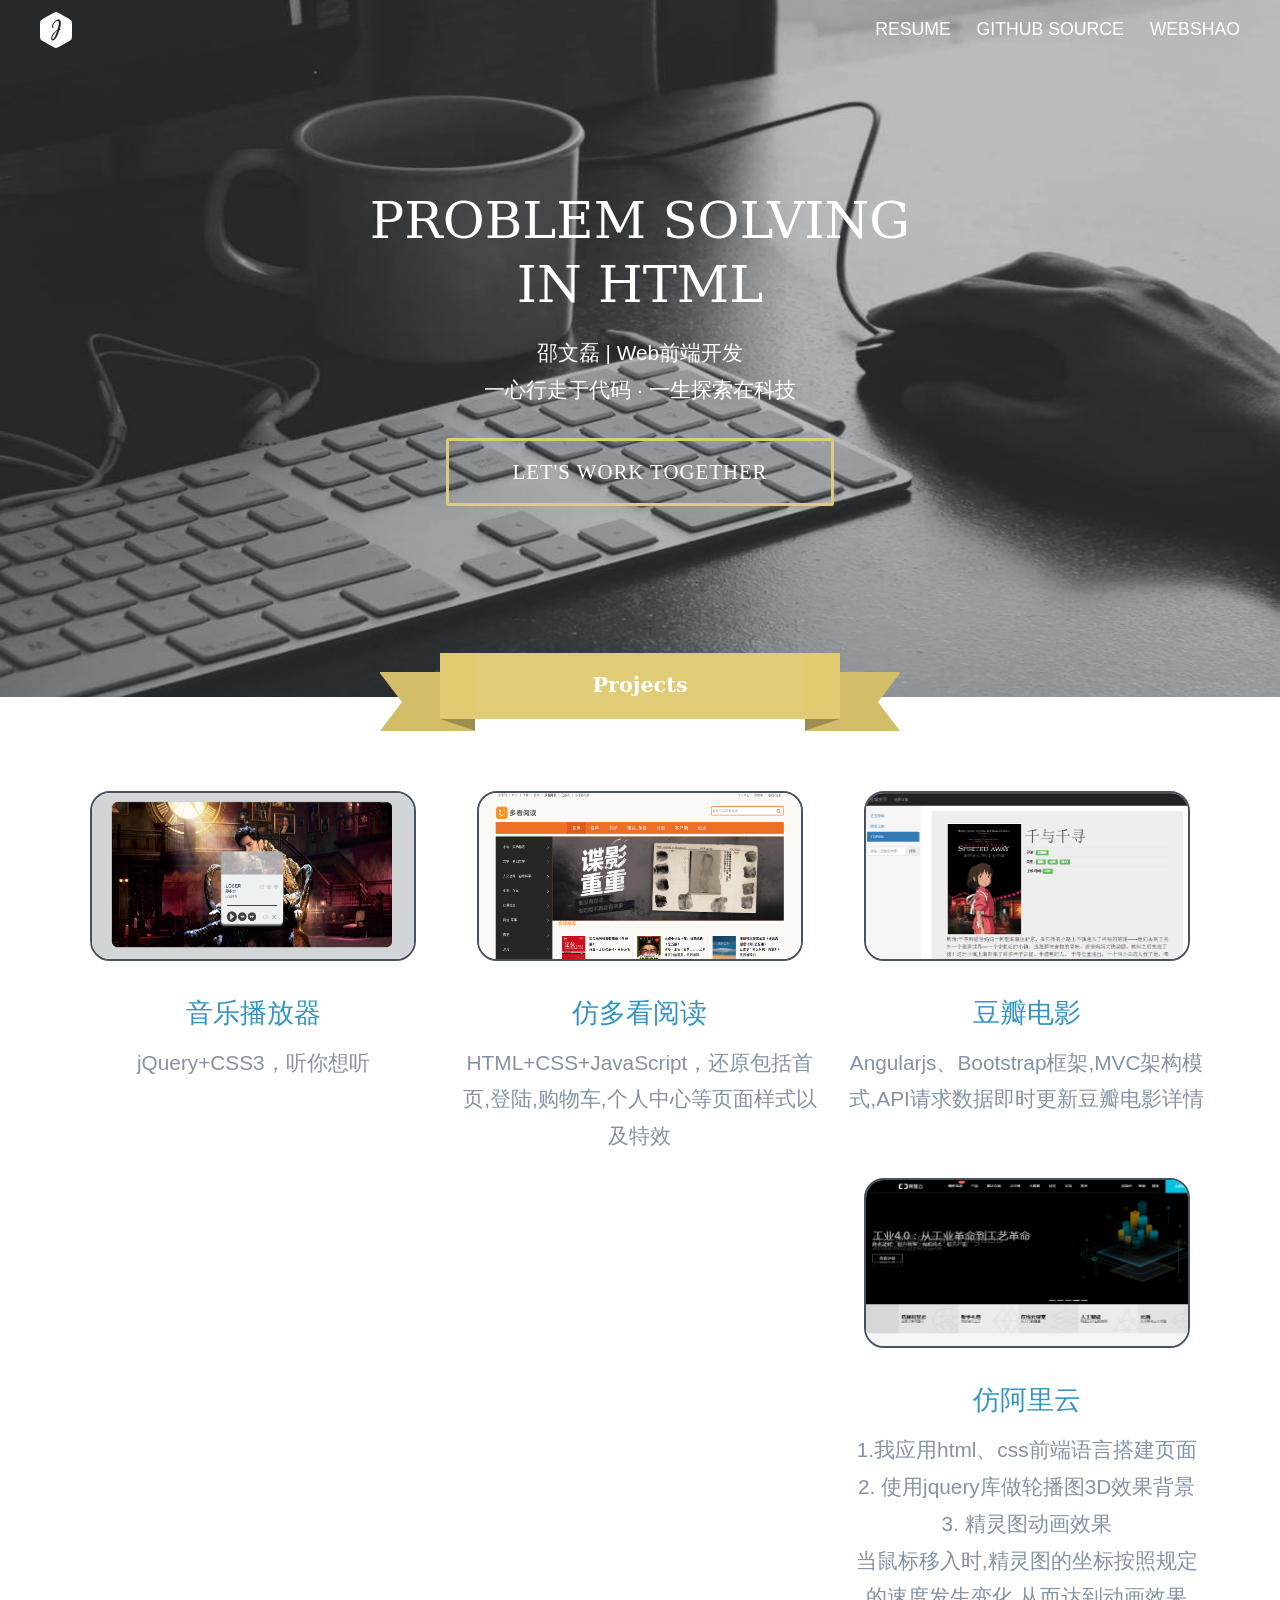
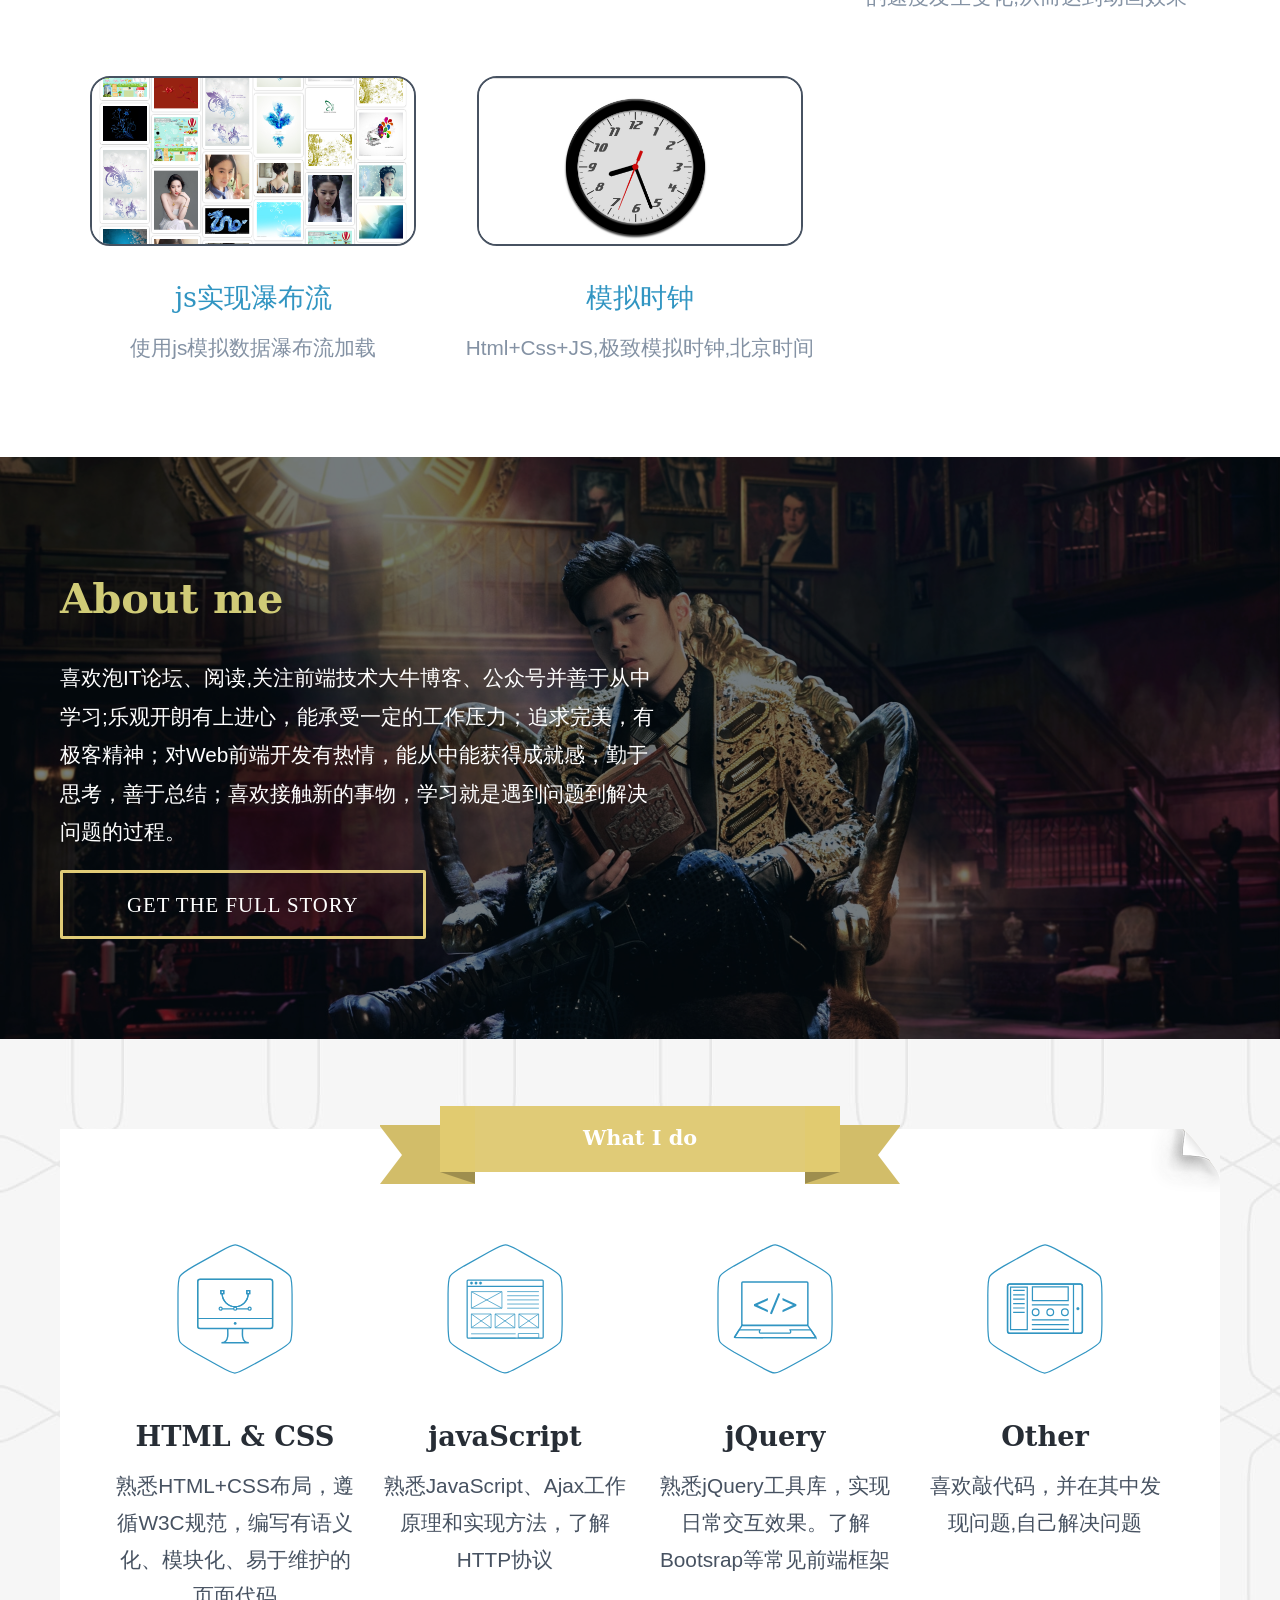
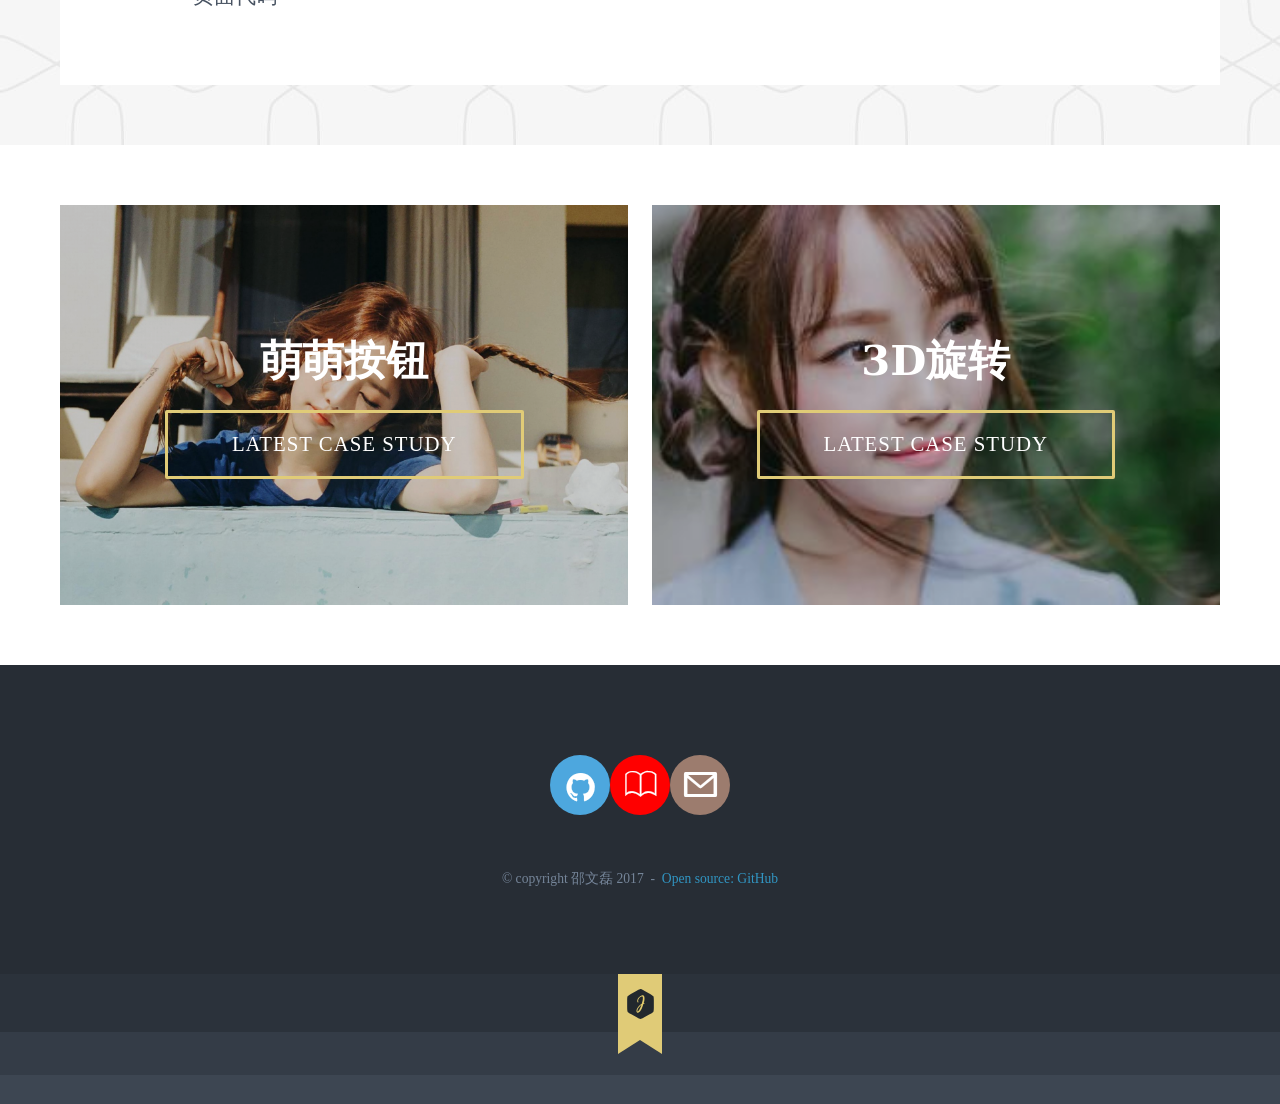
<file: index.html>
<!DOCTYPE html>
<html>
<head>
    <meta charset="utf-8">
    <meta http-equiv="X-UA-Compatible" content="IE=edge,chrome=1">
    <meta name="viewport" content="width=device-width, initial-scale=1.0"/>
    <title>WebShao</title>
    <link rel="icon" type="image/png" href="个人网页首页/images/favicon.png"/>
    <link rel="stylesheet" type="text/css" href="个人网页首页/css/font_1470554103_8496597.css">
    <link rel="stylesheet" type="text/css" href="个人网页首页/css/base.css">-
    <link rel="stylesheet" type="text/css" href="个人网页首页/css/index.css">
    <link rel="stylesheet" type="text/css" href="个人网页首页/css/wodry.css">
    <script src="个人网页首页/js/jquery-2.2.3.min.js"></script>
    <script type="text/javascript">
        $(function () {
            $(".top_ul li").mouseover(function () {
                $(this).children("div").addClass("selected");
            });
            $(".top_ul li").mouseout(function () {
                $(this).children("div").removeClass("selected");
            });
        });
    </script>
</head>
<body>
<header class="siteTop-wrapper" id="top-js">
    <nav class="clearfix">
        <ul class="top_ul">
            <li style="">
                <a href="网页简历/index.html" title="WebShao">Resume</a>
                <div style="">
                    <a href="网页简历/index.html">个人简历</a>
                    <img src="个人网页首页/images/k2.jpg" alt=""/>
                </div>
            </li>

            <li>
                <a href="https://github.com/webshaowenlei" target="_blank" title="WebShao">GitHub Source</a>
                <div class="">
                    <a href="https://github.com/webshaowenlei" target="_blank">GitHub 项目资源</a>
                    <img src="个人网页首页/images/k2.jpg" alt=""/>
                </div>
            </li>

            <li class="last">
                <a href="#" title="Contact">WebShao</a>
                <div style="">
                    <a href="#">与我联系</a>
                    <img src="个人网页首页/images/k2.jpg" alt=""/>
                </div>
            </li>
        </ul>
        <div class="control">
            <a href="#" target="_blank" class="logo buzz-out"><h1>shao</h1></a>
            <a id="nav-toggle" href="#"><span></span></a>
        </div>
    </nav>
</header>

<div class="siteHome-wrapper">
    <div style="position: relative;">
        <ul id="Change">
            <li><img src="个人网页首页/images/banner-desktop.jpg" alt=""/></li>
            <li><img src="个人网页首页/images/banner-working.jpg" alt=""/></li>
            <section class="hero">
                <div class="wrapper clearfix">
                    <article class="message">
                        <h1>PROBLEM SOLVING<br>IN
			      <span class="flipup">
			          <span class="wodryRX">
			               HTML|CSS|javascript|jQuery|Bootstrap
			          </span>
			      </span>
                        </h1>
                        <p>
                            <small class="name">邵文磊 | Web前端开发</small>
                            <br/>一心行走于代码 · 一生探索在科技
                        </p>
                        <a class="btn" href="#modal">Let's work together</a>
                    </article>
                </div>
            </section>
        </ul>
    </div>
    <section class="projects" id="project">
        <div class="wrapper clearfix">
            <h2 class="ribbon">
                <span class="ribbon-content">Projects</span>
            </h2>
            <article>
                <a href="案例/音乐播放器/YYindex.html" target="_blank">
                    <img src="个人网页首页/images/projects/3.png">
                    <h3>音乐播放器</h3>
                    <p>jQuery+CSS3，听你想听</p>
                </a>
            </article>
            <article>
                <a href="案例/仿多看阅读/index.html" target="_blank">
                    <img src="个人网页首页/images/projects/duokan.jpg">
                    <h3>仿多看阅读</h3>
                    <p>HTML+CSS+JavaScript，还原包括首页,登陆,购物车,个人中心等页面样式以及特效</p>
                </a>
            </article>
            <article>
                <a href="案例/豆瓣电影/index.html" target="_blank">
                    <img src="个人网页首页/images/projects/db.png">
                    <h3>豆瓣电影</h3>
                    <p>Angularjs、Bootstrap框架,MVC架构模式,API请求数据即时更新豆瓣电影详情</p>
                </a>
            </article>
            <article>
                <a href="案例/阿里云/index.html" target="_blank">
                    <img src="个人网页首页/images/projects/aliyun.png">
                    <h3>仿阿里云</h3>
                    <p>1.我应用html、css前端语言搭建页面<br/>
                        2. 使用jquery库做轮播图3D效果背景<br/>
                        3. 精灵图动画效果<br/>
                        当鼠标移入时,精灵图的坐标按照规定的速度发生变化,从而达到动画效果</p>
                </a>
            </article>
            <article>
                <a href="案例/瀑布流/瀑布流.html" target="_blank">
                    <img src="个人网页首页/images/projects/pbl.jpg">
                    <h3>js实现瀑布流</h3>
                    <p>使用js模拟数据瀑布流加载</p>
                </a>
            </article>
            <article>
                <a href="案例/模拟时钟/模拟时钟.html" target="_blank">
                    <img src="个人网页首页/images/projects/5.png">
                    <h3>模拟时钟</h3>
                    <p>Html+Css+JS,极致模拟时钟,北京时间</p>
                </a>
            </article>
        </div>
    </section>
    <section class="bio">
        <div class="wrapper">
            <article>
                <div class="bio-content">
                    <h2>About me</h2>
                    <p>
                        喜欢泡IT论坛、阅读,关注前端技术大牛博客、公众号并善于从中学习;乐观开朗有上进心，能承受一定的工作压力；追求完美，有极客精神；对Web前端开发有热情，能从中能获得成就感，勤于思考，善于总结；喜欢接触新的事物，学习就是遇到问题到解决问题的过程。</p>
                    <a class="btn" href="网页简历/index.html" target="_blank">Get the full story</a>
                </div>
            </article>
        </div>
    </section>
    <section class="skillSet">
        <div class="wrapper">
            <div class="skillSet-inner clearfix">
                <h2 class="ribbon">
                    <span class="ribbon-content">What I do</span>
                </h2>
                <article class="skill">
                    <h3>HTML & CSS</h3>
                    <p>熟悉HTML+CSS布局，遵循W3C规范，编写有语义化、模块化、易于维护的页面代码</p>
                </article>
                <article class="skill">
                    <h3>javaScript</h3>
                    <p>熟悉JavaScript、Ajax工作原理和实现方法，了解HTTP协议</p>
                </article>
                <article class="skill">
                    <h3>jQuery</h3>
                    <p>熟悉jQuery工具库，实现日常交互效果。了解Bootsrap等常见前端框架</p>
                </article>
                <article class="skill">
                    <h3>Other</h3>
                    <p>喜欢敲代码，并在其中发现问题,自己解决问题</p>
                </article>
            </div>
        </div>
    </section>
    <section class="latest">
        <div class="wrapper clearfix">
            <article class="blo">
                <div class="latest-content">
                    <h2>萌萌按钮</h2>
                    <a class=btn href="案例/哔哩哔哩菜单按钮/index.html" target="_blank">Latest Case Study</a>
                </div>
            </article>
            <article class="foundry">
                <div class="latest-content">
                    <h2>3D旋转</h2>
                    <a class=btn href="案例/3D旋转/3D旋转.html" target="_blank">Latest Case Study</a>
                </div>
            </article>
        </div>
    </section>
    <footer>
        <div class="wrapper">
            <div class="soc clearfix">
                <a class="github" target="_blank" href="https://github.com/webshaowenlei">
                    <span class="per-iconfont icon-github"></span>
                </a>
                <a class="QQ" href="http://wpa.qq.com/msgrd?v=3&uin=925364059&site=qq&menu=yes" target="_blank"><span
                        class="per-iconfont icon-shu"></span></a>
                <a class="email" href="http://weibo.com/webshaowenlei/profile?rightmod=1&wvr=6&mod=personinfo&is_all=1"
                   target="_blank"><span class="per-iconfont icon-email"></span></a>
            </div>
            <small>
                © copyright 邵文磊 2017 &nbsp;-&nbsp;
                <a href="https://github.com/webshaowenlei" target="_blank">Open source: GitHub </a>
            </small>
        </div>
    </footer>
    <div class="sub-footer tooltip-top" data-tooltip="Back to the Top">
        <a href="#" class="back-to-top gotop-js">Back to top</a>
        <span class="tip">Back To The Top</span>
    </div>
</div>

<div class="modal-dialog" id="modal">
    <div class="cover"></div>
    <div class="modal-content">
        <div class="modal-head">
            <div class="close"></div>
            <h2 class="ribbon">
                <span class="ribbon-content">Contact Me</span>
            </h2>
            <img src="个人网页首页/images/icon-email.svg" alt="">
        </div>
        <div class="form-content">
            <form action="">
                <ul>
                    <li class=heighterror>
                        <lable class=title for=name>姓名</lable>
                        <div>
                            <input type="text" class="panel" id=name name=name placeholder="只能是字母、数字、下划线，3-10个字符">
                        </div>
                        <p class="error">不能为空</p>
                    </li>
                    <li>
                        <lable class=title for=name>邮箱</lable>
                        <div>
                            <input type="password" class="panel" id=password name="password"
                                   placeholder="mysupermail@mail.com">
                        </div>
                        <p class="error">邮箱格式不正确</p>
                    </li>
                    <li>
                        <lable class=title for=conment>留言</lable>
                        <div>
                            <textarea name="conment" class="panel" id="conment" cols="30" rows="10"></textarea>
                        </div>
                    </li>
                    <li>
                        <input type="submit" class=formbtn value="SUBMIT">
                    </li>
                </ul>
            </form>
        </div>
    </div>
</div>
<script src="个人网页首页/js/wodry.js"></script>
<script src="个人网页首页/js/main.js"></script>
<script src="个人网页首页/js/index.js"></script>

</body>
</html>
</file>
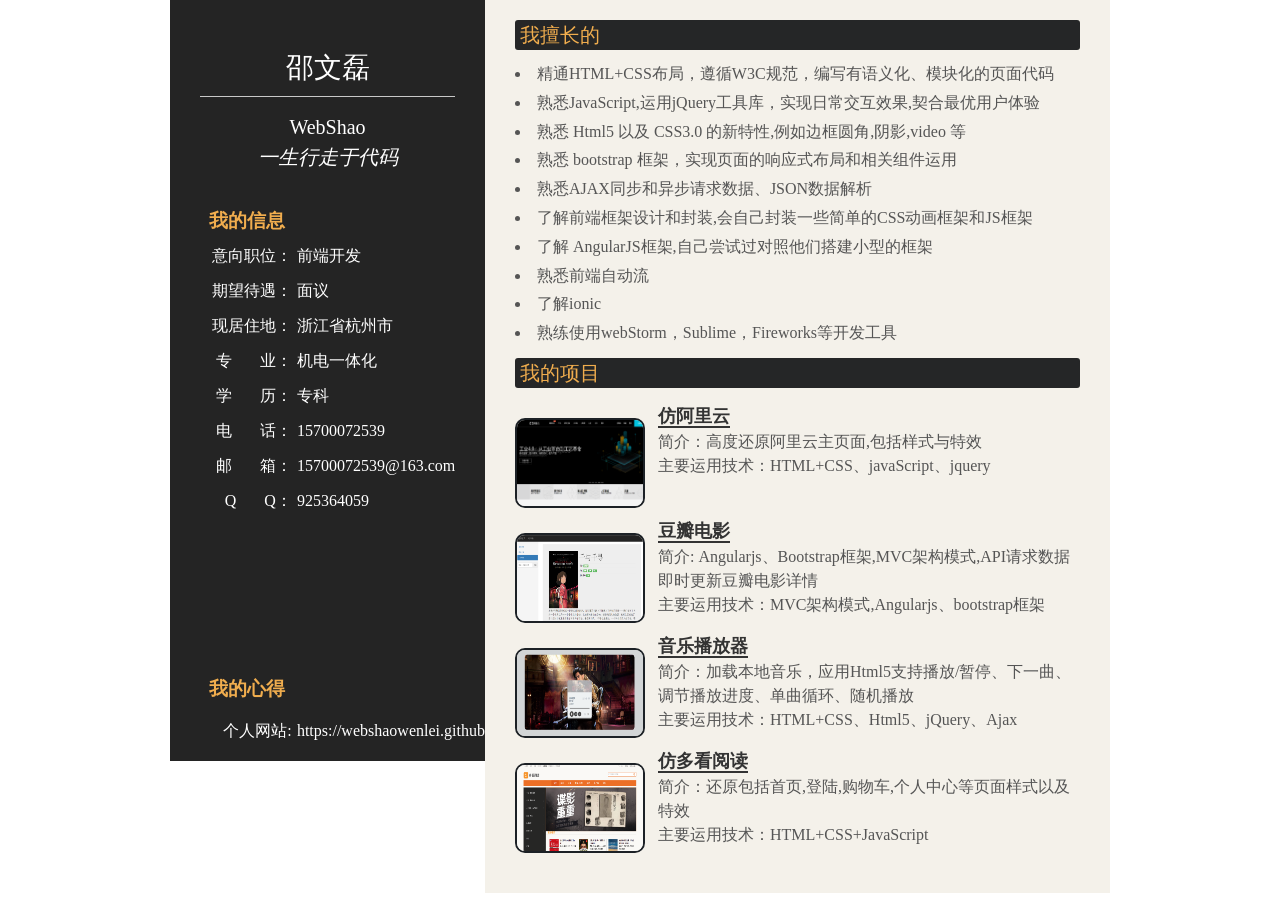
<file: 网页简历/index.html>
<!DOCTYPE html>
<html>
<head>
    <meta charset="utf-8">
    <meta http-equiv="X-UA-Compatible" content="IE=edge,chrome=1">
    <title>WebShao</title>
    <link rel="stylesheet" type="text/css" href="index.css">
</head>
<body>
<div class="wrapper clearfix">
    <div id="site-aside">
        <div class="aside-head">
            <h1 class="name">邵文磊</h1>
            <p class="will">WebShao<br/><i>一生行走于代码</i></p>
        </div>
        <h3 style="float: left;color: #f0ad4e;margin-top: 20px;">&nbsp;&nbsp;我的信息</h3>
        <div class="aside-content">
            <dl class="baseinfo clearfix">
                <dt>意向职位：</dt>
                <dd>前端开发</dd>
                <dt>期望待遇：</dt>
                <dd>面议</dd>
                <dt>现居住地：</dt>
                <dd>浙江省杭州市</dd>
                <dt>专&nbsp;&nbsp;&nbsp;&nbsp;&nbsp;&nbsp;&nbsp;业：</dt>
                <dd>机电一体化</dd>
                <dt>学&nbsp;&nbsp;&nbsp;&nbsp;&nbsp;&nbsp;&nbsp;历：</dt>
                <dd>专科</dd>
                <dt>电&nbsp;&nbsp;&nbsp;&nbsp;&nbsp;&nbsp;&nbsp;话：</dt>
                <dd>15700072539</dd>
                <dt>邮&nbsp;&nbsp;&nbsp;&nbsp;&nbsp;&nbsp;&nbsp;箱：</dt>
                <dd>15700072539@163.com</dd>
                <dt>Q&nbsp;&nbsp;&nbsp;&nbsp;&nbsp;&nbsp;&nbsp;Q：</dt>
                <dd>925364059</dd>
            </dl>
            <br/>
            <br/>
            <br/>
            <br/>

            <div>
                <h3 style="float: left;color: #f0ad4e;padding-top: 61px;">&nbsp;&nbsp;我的心得</h3>
                <dl class="baseinfo clearfix"><br><br>
                    <dt>个人网站:</dt>
                    <dd>https://webshaowenlei.github.io/</dd>
                </dl>
            </div>
        </div>
        <div class="aside-foot">
        </div>
    </div>
    <div class="master-design" style="background-color: #f4f1ea;">
    </div>
    <div id="site-main">
        <div class="master-skill">
            <h2 class="main-title" style="color: #f0ad4e;">我擅长的</h2>
            <ul class="list">
                <li>精通HTML+CSS布局，遵循W3C规范，编写有语义化、模块化的页面代码</li>
                <li>熟悉JavaScript,运用jQuery工具库，实现日常交互效果,契合最优用户体验</li>
                <li>熟悉 Html5 以及 CSS3.0 的新特性,例如边框圆角,阴影,video 等</li>
                <li>熟悉 bootstrap 框架，实现页面的响应式布局和相关组件运用</li>
                <li>熟悉AJAX同步和异步请求数据、JSON数据解析</li>
                <li>了解前端框架设计和封装,会自己封装一些简单的CSS动画框架和JS框架</li>
                <li>了解 AngularJS框架,自己尝试过对照他们搭建小型的框架</li>
                <li>熟悉前端自动流</li>
                <li>了解ionic</li>
                <li>熟练使用webStorm，Sublime，Fireworks等开发工具</li>
            </ul>
        </div>
        <div class="master-project">
            <h2 class="main-title" style="color: #f0ad4e;">我的项目</h2>
            <div class="project clearfix">
                <img src="../个人网页首页/images/projects/aliyun.png" class="pic"/>
                <a class="project-title" href="../案例/阿里云/index.html" target="_blank" title="请跳转至另一页面">仿阿里云</a>
                <p class="project-desp">简介：高度还原阿里云主页面,包括样式与特效 <br/>主要运用技术：HTML+CSS、javaScript、jquery</p>

            </div>
            <div class="project clearfix">
                <img src="../个人网页首页/images/projects/db.png" class="pic"/>
                <a class="project-title" href="../案例/豆瓣电影/index.html" target="_blank" title="请跳转至另一页面">豆瓣电影</a>
                <p class="project-desp">简介: Angularjs、Bootstrap框架,MVC架构模式,API请求数据即时更新豆瓣电影详情<br/>主要运用技术：MVC架构模式,Angularjs、bootstrap框架
                </p>
            </div>
            <div class="project clearfix">
                <img src="../个人网页首页/images/projects/3.png" class="pic"/>
                <a class="project-title" href="../案例/音乐播放器/YYindex.html" title="请跳转至另一页面">音乐播放器</a>
                <p class="project-desp">简介：加载本地音乐，应用Html5支持播放/暂停、下一曲、调节播放进度、单曲循环、随机播放 <br/>主要运用技术：HTML+CSS、Html5、jQuery、Ajax
                </p>
            </div>
            <div class="project clearfix">
                <img src="../个人网页首页/images/projects/duokan.jpg" class="pic"/>
                <a class="project-title" href="../案例/仿多看阅读/index.html" target="_blank" title="请跳转至另一页面">仿多看阅读</a>
                <p class="project-desp">简介：还原包括首页,登陆,购物车,个人中心等页面样式以及特效 <br/>主要运用技术：HTML+CSS+JavaScript</p>
            </div>
        </div>

    </div>
</div>
</body>
</html>
</file>
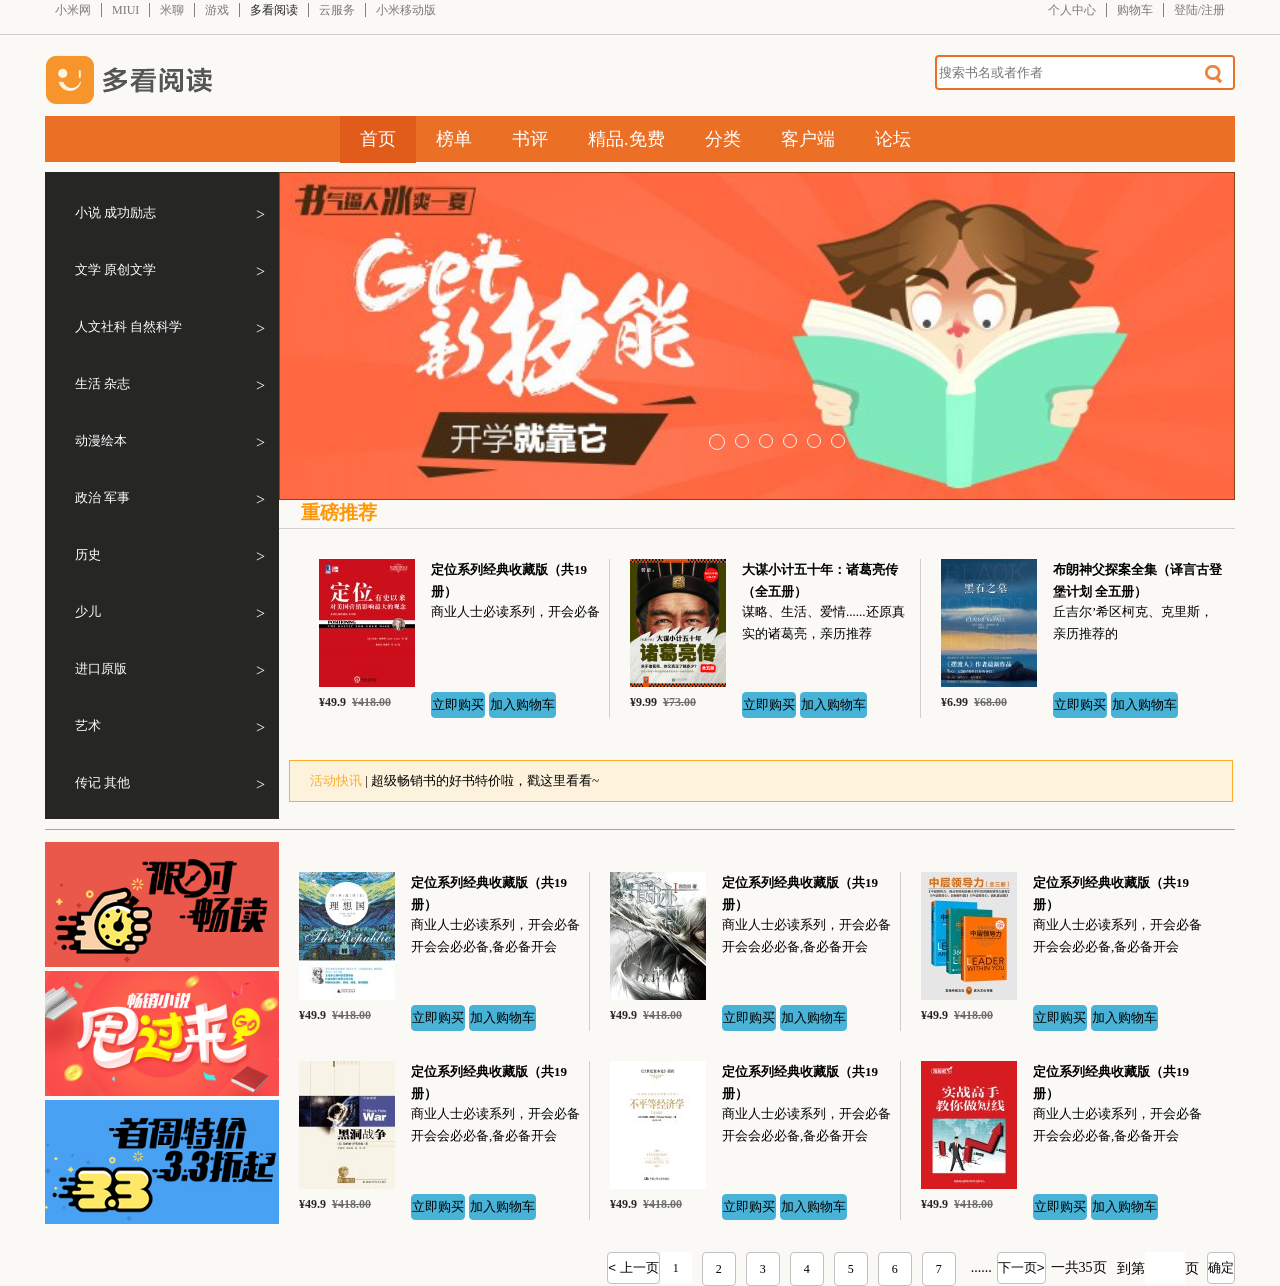
<file: 案例/仿多看阅读/index.html>
<!DOCTYPE html>
<html lang="en">
<head>
    <meta charset="UTF-8">
    <title></title>
    <link rel="stylesheet" href="css/index.css"/>
    <script src="js/jquery-3.1.0.min.js"></script>
    <script src="js/index.js"></script>
    <base target="_blank"/>
</head>
<body>
<div class="header">
    <div class="w">
        <ul>
            <li class="fl"><a href="">小米网</a></li>
            <li class="fl"><a href="">MIUI</a></li>
            <li class="fl"><a href="">米聊</a></li>
            <li class="fl"><a href="">游戏</a></li>
            <li class="fl"><a href="">多看阅读</a></li>
            <li class="fl"><a href="">云服务</a></li>
            <li class="fl"><a href="">小米移动版</a></li>
        </ul>
        <ul class="fr">
            <li class="fl"><a href="个人中心.html">个人中心</a></li>
            <li class="fl"><a href="shopCar.html">购物车</a></li>
            <li class="fl"><a href="注册.html">登陆/注册</a></li>
        </ul>
    </div>
</div>
<div class="logo-nav">
    <div class="w">
        <div class="logo fl">
            <img src="image/logo.png" alt=""/>
        </div>
        <div class="nav fr">
        <button class="fr"><img src="image/serch.png" alt=""/></button>
            <input type="text" placeholder="搜索书名或者作者" class="fr"/>
        </div>
    </div>
</div>
<div class="nav" >
    <div class="w">
        <ul>
            <li><a href="">首页</a></li>
            <li><a href="">榜单</a></li>
            <li><a href="">书评</a></li>
            <li><a href="">精品.免费</a></li>
            <li><a href="">分类</a></li>
            <li><a href="">客户端</a></li>
            <li><a href="">论坛</a></li>
        </ul>
    </div>
</div>
<div class="mainLeft-mainRight">
    <div class="w">
        <div class="fl mainLeft">
            <ul>
                <li> <a href="">小说&nbsp;成功励志</a><span class="fr"> >  </span>
                    <ul>
                        <li>言情 <button>订购</button></li>
                        <li>言情 <button>订购</button></li>
                        <li>言情 <button>订购</button></li>
                        <li>言情 <button>订购</button></li>
                        <li>言情 <button>订购</button></li>
                        <li>言情 <button>订购</button></li>
                        <li>言情 <button>订购</button></li>
                        <li>言情 <button>订购</button></li>
                    </ul>
                </li>
                <li> <a href="">文学&nbsp;原创文学</a><span class="fr"> >  </span>
                    <ul>
                        <li>言情 <button>订购</button></li>
                        <li>言情 <button>订购</button></li>
                        <li>言情 <button>订购</button></li>
                        <li>言情 <button>订购</button></li>
                        <li>言情 <button>订购</button></li>
                        <li>言情 <button>订购</button></li>
                        <li>言情 <button>订购</button></li>
                        <li>言情 <button>订购</button></li>
                    </ul>
                </li>
                <li> <a href="">人文社科&nbsp;自然科学</a><span class="fr"> >  </span>
                    <ul>
                        <li>言情 <button>订购</button></li>
                        <li>言情 <button>订购</button></li>
                        <li>言情 <button>订购</button></li>
                        <li>言情 <button>订购</button></li>
                        <li>言情 <button>订购</button></li>
                        <li>言情 <button>订购</button></li>
                        <li>言情 <button>订购</button></li>
                        <li>言情 <button>订购</button></li>
                    </ul>
                </li>
                <li> <a href="">生活&nbsp;杂志</a><span class="fr"> >  </span>
                    <ul>
                        <li>言情 <button>订购</button></li>
                        <li>言情 <button>订购</button></li>
                        <li>言情 <button>订购</button></li>
                        <li>言情 <button>订购</button></li>
                        <li>言情 <button>订购</button></li>
                        <li>言情 <button>订购</button></li>
                        <li>言情 <button>订购</button></li>
                        <li>言情 <button>订购</button></li>
                    </ul>
                </li>
                <li> <a href="">动漫绘本</a><span class="fr"> >  </span>
                    <ul>
                        <li>言情 <button>订购</button></li>
                        <li>言情 <button>订购</button></li>
                        <li>言情 <button>订购</button></li>
                        <li>言情 <button>订购</button></li>
                        <li>言情 <button>订购</button></li>
                        <li>言情 <button>订购</button></li>
                        <li>言情 <button>订购</button></li>
                        <li>言情 <button>订购</button></li>
                    </ul>
                </li>
                <li> <a href="">政治 军事</a><span class="fr"> >  </span>
                    <ul>
                        <li>言情 <button>订购</button></li>
                        <li>言情 <button>订购</button></li>
                        <li>言情 <button>订购</button></li>
                        <li>言情 <button>订购</button></li>
                        <li>言情 <button>订购</button></li>
                        <li>言情 <button>订购</button></li>
                        <li>言情 <button>订购</button></li>
                        <li>言情 <button>订购</button></li>
                    </ul>
                </li>
                <li> <a href="">历史</a><span class="fr"> >  </span>
                    <ul>
                        <li>言情 <button>订购</button></li>
                        <li>言情 <button>订购</button></li>
                        <li>言情 <button>订购</button></li>
                        <li>言情 <button>订购</button></li>
                        <li>言情 <button>订购</button></li>
                        <li>言情 <button>订购</button></li>
                        <li>言情 <button>订购</button></li>
                        <li>言情 <button>订购</button></li>
                    </ul>
                </li>
                <li> <a href="">少儿</a><span class="fr"> >  </span>
                    <ul>
                        <li>言情 <button>订购</button></li>
                        <li>言情 <button>订购</button></li>
                        <li>言情 <button>订购</button></li>
                        <li>言情 <button>订购</button></li>
                        <li>言情 <button>订购</button></li>
                        <li>言情 <button>订购</button></li>
                        <li>言情 <button>订购</button></li>
                        <li>言情 <button>订购</button></li>
                    </ul>
                </li>
                <li> <a href="">进口原版</a><span class="fr"> >  </span>
                    <ul>
                        <li>言情 <button>订购</button></li>
                        <li>言情 <button>订购</button></li>
                        <li>言情 <button>订购</button></li>
                        <li>言情 <button>订购</button></li>
                        <li>言情 <button>订购</button></li>
                        <li>言情 <button>订购</button></li>
                        <li>言情 <button>订购</button></li>
                        <li>言情 <button>订购</button></li>
                    </ul>
                </li>
                <li> <a href="">艺术</a><span class="fr"> >  </span>
                    <ul>
                        <li>言情 <button>订购</button></li>
                        <li>言情 <button>订购</button></li>
                        <li>言情 <button>订购</button></li>
                        <li>言情 <button>订购</button></li>
                        <li>言情 <button>订购</button></li>
                        <li>言情 <button>订购</button></li>
                        <li>言情 <button>订购</button></li>
                        <li>言情 <button>订购</button></li>
                    </ul>
                </li>
                <li> <a href="">传记 其他</a><span class="fr"> >  </span>
                    <ul>
                        <li>言情 <button>订购</button></li>
                        <li>言情 <button>订购</button></li>
                        <li>言情 <button>订购</button></li>
                        <li>言情 <button>订购</button></li>
                        <li>言情 <button>订购</button></li>
                        <li>言情 <button>订购</button></li>
                        <li>言情 <button>订购</button></li>
                        <li>言情 <button>订购</button></li>
                    </ul>
                </li>
            </ul>
        </div>
        <div class="fl mianRight">
            <div class="img-box">
                <ul class="lunBox">
                    <li class="fl list"><a href=""><img src="image/scr1.jpg" alt=""/></a></li>
                    <li class="fl list"><a href=""><img src="image/scr2.jpg" alt=""/></a></li>
                    <li class="fl list"><a href=""><img src="image/scr3.jpg" alt=""/></a></li>
                    <li class="fl list"><a href=""><img src="image/scr4.jpg" alt=""/></a></li>
                    <li class="fl list"><a href=""><img src="image/scr5.jpg" alt=""/></a></li>
                    <li class="fl list"><a href=""><img src="image/scr6.jpg" alt=""/></a></li>
                    <li class="fl list"><a href=""><img src="image/scr1.jpg" alt=""/></a></li>
                </ul>
                <span class="fl icon1"> < </span>
                <span class="fr icon2"> > </span>
                <ul class="index-li">
                    <li class="fl my-active"></li>
                    <li class="fl"></li>
                    <li class="fl"></li>
                    <li class="fl"></li>
                    <li class="fl"></li>
                    <li class="fl"></li>
                </ul>
            </div>
            <div class="rec">
                <h3>重磅推荐</h3>
                <ul>
                    <li>
                        <div class="fl imgs"><img src="image/1.jpg" alt="" />
                            <p>¥49.9&nbsp; <span>¥418.00</span></p>
                        </div>
                        <div class="text">
                            <p><span  class="title">定位系列经典收藏版（共19册）</span><span class="txt">商业人士必读系列，开会必备</span>
                            </p>
                            <button>立即购买</button>
                            <button>加入购物车</button>
                        </div>
                    </li>
                    <li>
                        <div class="fl imgs"><img src="image/2.jpg" alt=""/>
                            <p>¥9.99 &nbsp;<span>¥73.00</span></p>
                        </div>
                        <div class="text">
                            <p><span class="title">大谋小计五十年：诸葛亮传（全五册）</span><span class="txt">谋略、生活、爱情......还原真实的诸葛亮，亲历推荐</span>
                            </p>
                            <button>立即购买</button>
                            <button>加入购物车</button>
                        </div>
                    </li>
                    <li><div class="fl imgs"><img src="image/3.jpg" alt=""/>
                        <p>¥6.99&nbsp; <span>¥68.00</span></p>
                    </div>
                    <div class="text">
                        <p><span class="title">布朗神父探案全集（译言古登堡计划 全五册）</span><span class="txt">丘吉尔’希区柯克、克里斯，亲历推荐的</span>
                        </p>
                            <button>立即购买</button>
                            <button>加入购物车</button>

                    </div>
                    </li>
                </ul>
            </div>
            <p class="news fl">活动快讯 <a href="">|   超级畅销书的好书特价啦，戳这里看看~</a></p>
        </div>

    </div>

</div>
<div class="footer">
    <div class="w">
        <div class="adv-img fl">
            <img src="image/content1.jpg" alt=""/>
            <img src="image/content2.jpg" alt=""/>
            <img src="image/content3.jpg" alt=""/>
        </div>
        <div class="adv-tushu">
            <ul>
                <li>
                <div class="fl imgs"><img src="image/con1.jpg" alt="" />
                    <p>¥49.9&nbsp; <span>¥418.00</span></p>
                </div>
                <div class="text">
                    <p><span  class="title">定位系列经典收藏版（共19册）</span><span class="txt">商业人士必读系列，开会必备开会会必必备,备必备开会</span>
                    </p>
                    <button>立即购买</button>
                    <button>加入购物车</button>
                </div>
                </li>
                <li>
                    <div class="fl imgs"><img src="image/con2.jpg" alt="" />
                        <p>¥49.9&nbsp; <span>¥418.00</span></p>
                    </div>
                    <div class="text">
                        <p><span  class="title">定位系列经典收藏版（共19册）</span><span class="txt">商业人士必读系列，开会必备开会会必必备,备必备开会</span>
                        </p>
                        <button>立即购买</button>
                        <button>加入购物车</button>
                    </div>
                </li>
                <li>
                    <div class="fl imgs"><img src="image/con3.jpg" alt="" />
                        <p>¥49.9&nbsp; <span>¥418.00</span></p>
                    </div>
                    <div class="text">
                        <p><span  class="title">定位系列经典收藏版（共19册）</span><span class="txt">商业人士必读系列，开会必备开会会必必备,备必备开会</span>
                        </p>
                        <button>立即购买</button>
                        <button>加入购物车</button>
                    </div>
                </li>
                <li>
                    <div class="fl imgs"><img src="image/con4.jpg" alt="" />
                        <p>¥49.9&nbsp; <span>¥418.00</span></p>
                    </div>
                    <div class="text">
                        <p><span  class="title">定位系列经典收藏版（共19册）</span><span class="txt">商业人士必读系列，开会必备开会会必必备,备必备开会</span>
                        </p>
                        <button>立即购买</button>
                        <button>加入购物车</button>
                    </div>
                </li>
                <li>
                    <div class="fl imgs"><img src="image/con5.jpg" alt="" />
                        <p>¥49.9&nbsp; <span>¥418.00</span></p>
                    </div>
                    <div class="text">
                        <p><span  class="title">定位系列经典收藏版（共19册）</span><span class="txt">商业人士必读系列，开会必备开会会必必备,备必备开会</span>
                        </p>
                        <button>立即购买</button>
                        <button>加入购物车</button>
                    </div>
                </li>
                <li>
                    <div class="fl imgs"><img src="image/con6.jpg" alt="" />
                        <p>¥49.9&nbsp; <span>¥418.00</span></p>
                    </div>
                    <div class="text">
                        <p><span  class="title">定位系列经典收藏版（共19册）</span><span class="txt">商业人士必读系列，开会必备开会会必必备,备必备开会</span>
                        </p>
                        <button>立即购买</button>
                        <button>加入购物车</button>
                    </div>
                </li>
            </ul>
        </div>
    </div>
</div>
<div class="fot-nav w">
    <button class="fr"> 确定 </button>
    <p class="fr">到第<input type="text"/>页&nbsp;</p>
    <span class="sum fr">一共35页</span>
    <button class="fr"> 下一页> </button>
    <ul class="fr">
        <li>1</li>
        <li>2</li>
        <li>3</li>
        <li>4</li>
        <li>5</li>
        <li>6</li>
        <li>7</li>
        <span>......</span>
    </ul>
    <button class="fr">< 上一页 </button>
</div>

</body>
</html>
</file>
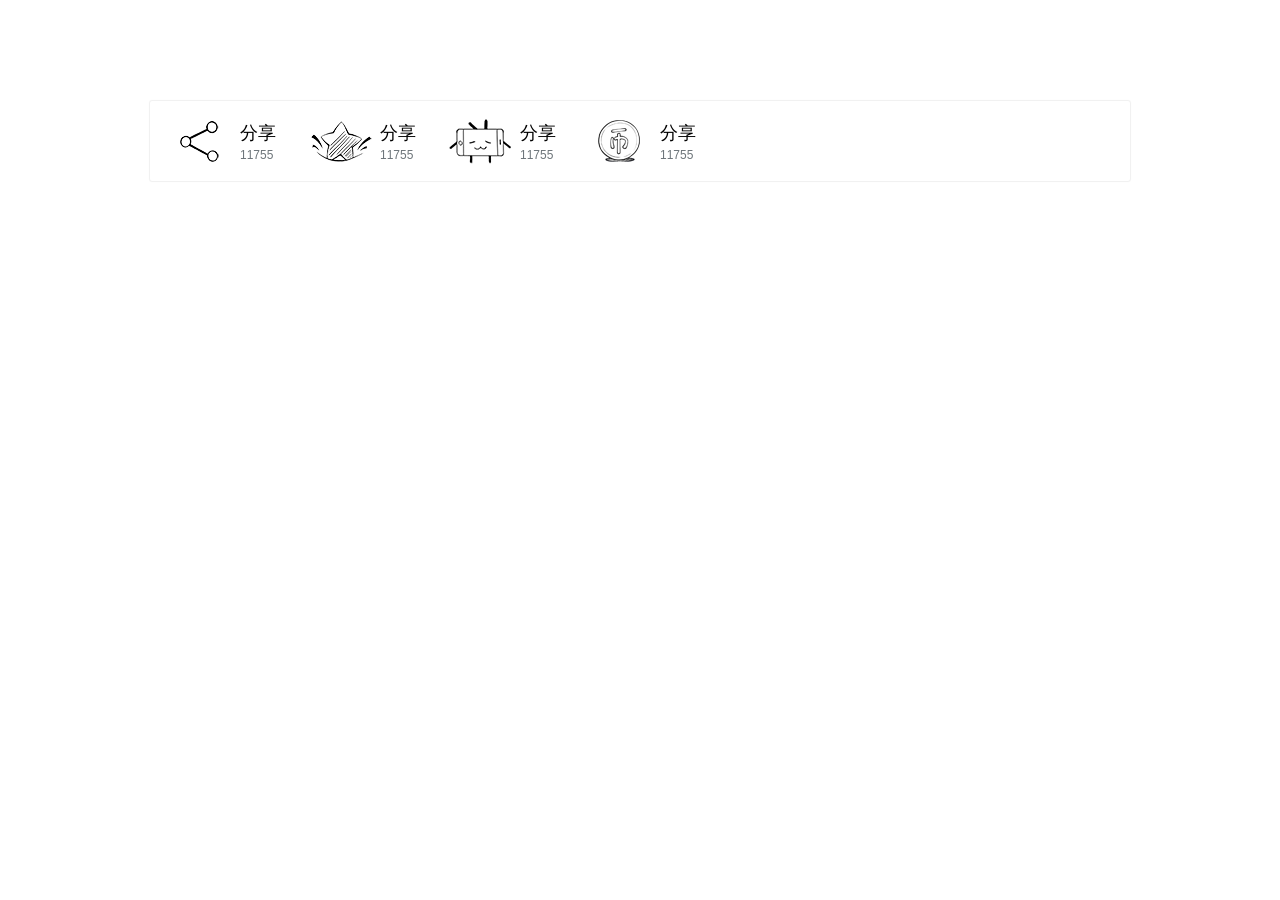
<file: 案例/哔哩哔哩菜单按钮/index.html>
<!DOCTYPE html>
<html>
<head>
<meta charset="utf-8">
<meta http-equiv="X-UA-Compatible" content="IE=edge,chrome=1">
<title>萌萌的菜单按钮</title>
<link rel="stylesheet" href="index.css">
</head>
<body>
<div class="wrapper clearfix">
<div class="share lf">
    <div class="clearfix">
        <span class="share-bg conment"></span>
        <div class="desp">
            <h1>分享</h1>
            <p>11755</p>
        </div>
    </div>
</div>
<div class="collect lf">
    <div class="clearfix">
        <span class="collect-bg conment"></span>
        <div class="desp">
            <h1>分享</h1>
            <p>11755</p>
        </div>
    </div>
</div>
<div class="iPhone lf">
    <div class="clearfix">
        <span class="iPhone-bg conment"></span>
        <div class="desp">
            <h1>分享</h1>
            <p>11755</p>
        </div>
    </div>
</div>
<div class="coin lf">
    <div class="clearfix">
        <span class="coin-bg conment"></span>
        <div class="desp">
            <h1>分享</h1>
            <p>11755</p>
        </div>
    </div>
</div>
</div>   
</body>
</html>
</file>
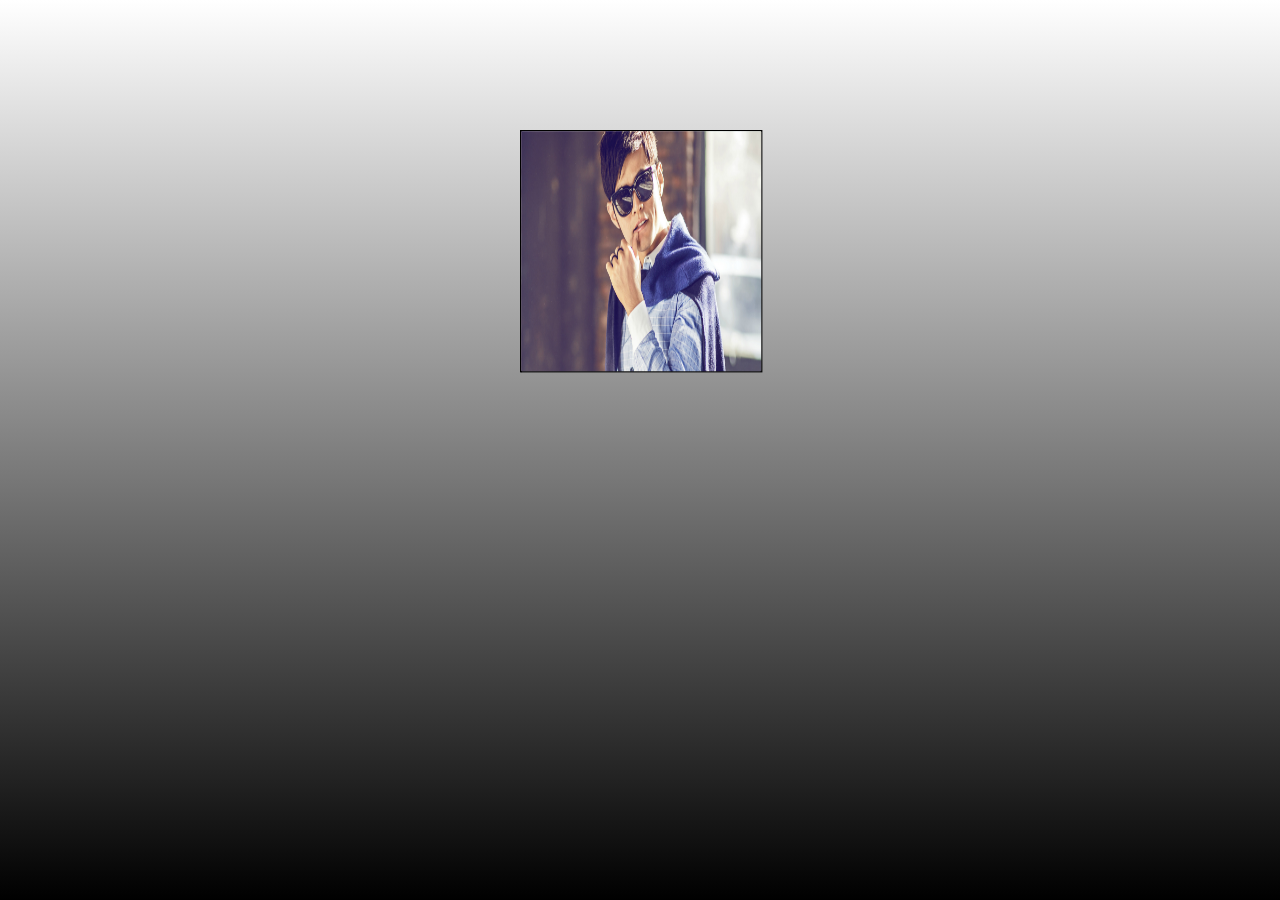
<file: 案例/3D旋转/3D旋转.html>
<!DOCTYPE html>
<html lang="en">
<head>
	<meta charset="UTF-8">
	<title>Document</title>
</head>
<style type="text/css">
@keyframes sharing{
	0% { 
		transform: rotateX(0deg) rotateY(0deg)rotateZ(0deg);
	}
	100% {
		transform: rotateX(360deg) rotateY(360deg)rotateZ(360deg);
	}
}
html {
	background: linear-gradient(white 0%, black 100%);
	height: 100%;
}
.wrap {
	margin-top: 150px;
	perspective: 600px;
}
.cube {
	width: 200px;
	height: 200px;
	margin:auto;
	position: relative;
	transform-style: preserve-3d;
	animation: 16s sharing infinite linear;
}
.wrap .cube img{
	width: 200px;
	height: 200px;
}
.cube > div {
	text-align: center;
	line-height: 200px;
	width: 100%;
	height: 100%;
	border: 1px solid black;
	background-color: blue;
	position: absolute;
}
.cube >span {
	width: 100px;
	height: 100px;
	position: absolute;
	top: 50px;
	left: 50px;
	border-radius: 50%;
	background-color: pink;
	border: 1px solid black;
}
.out-front {
	transform: translateZ(100px);
}
.out-back {
	transform: translateZ(-100px) rotateY(180deg);
}
.out-left {
	transform: translateX(-100px) rotateY(-90deg);
}
.out-right {
	transform: translateX(100px) rotateY(90deg);
}
.out-top {
	transform: translateY(-100px) rotateX(90deg);
}
.out-bottom {
	transform: translateY(100px) rotateX(-90deg);
}

.in-front {
	transform: translateZ(50px);
}
.in-back {
	transform: translateZ(-50px) rotateY(180deg);
}
.in-left {
	transform: translateX(-50px) rotateY(-90deg);
}
.in-right {
	transform: translateX(50px) rotateY(90deg);
}
.in-top {
	transform: translateY(-50px) rotateX(90deg);
}
.in-bottom {
	transform: translateY(50px) rotateX(-90deg);
}


.cube:hover .out-front {
	transform: translateZ(200px);
}

.cube:hover .out-back {
	transform: translateZ(-200px) rotateY(180deg);
}

.cube:hover .out-left {
	transform: translateX(-200px) rotateY(-90deg);
}

.cube:hover .out-right {
	transform: translateX(200px) rotateY(90deg);
}

.cube:hover .out-top {
	transform: translateY(-200px) rotateX(90deg);
}

.cube:hover .out-bottom {
	transform: translateY(200px) rotateX(-90deg);
}

</style>
<body>
	<div class="wrap">
		<div class="cube">
			<div class="out-front">
				<img src="images/jay2jpg.jpg" alt=""/>
			</div>
			<div class="out-back">
				<img src="images/雪炫1.jpg" alt=""/>
			</div>
			<div class="out-left">
				<img src="images/jay3.jpg" alt=""/>
			</div>
			<div class="out-right">
				<img src="images/jay4.jpg" alt=""/>
			</div>
			<div class="out-top">
				<img src="images/kisum1.jpg" alt=""/>
			</div>
			<div class="out-bottom">
				<img src="images/tara1.jpg" alt=""/>
			</div>

			<span class="in-front"></span>
			<span class="in-back"></span>
			<span class="in-left"></span>
			<span class="in-right"></span>
			<span class="in-top"></span>
			<span class="in-bottom"></span>
		</div>
	</div>
</body>
</html>
</file>
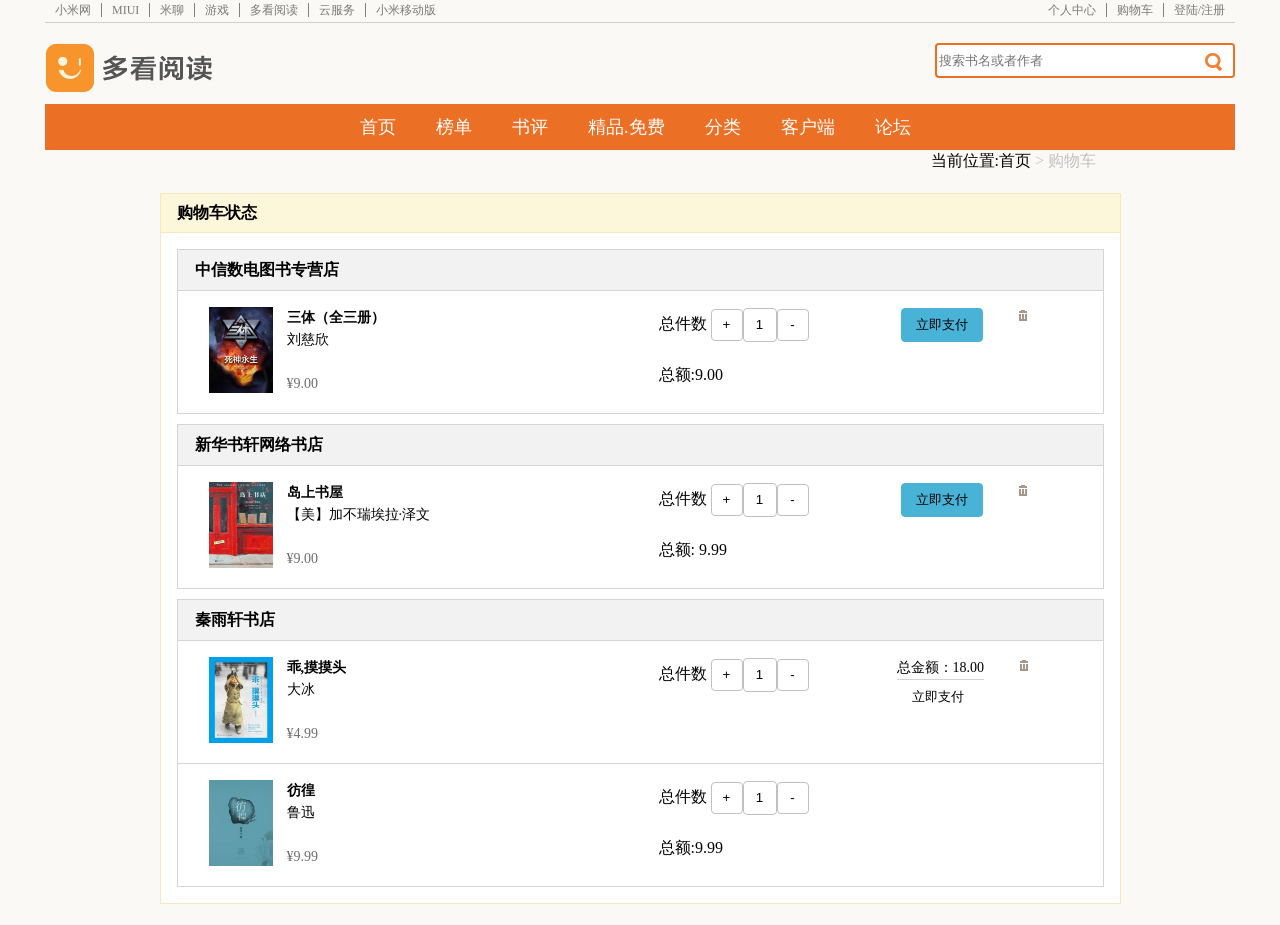
<file: 案例/仿多看阅读/shopCar.html>
<!DOCTYPE html>
<html lang="en">
<head>
    <meta charset="UTF-8">
    <title></title>
    <link rel="stylesheet" href="css/shopCar.css"/>
    <script src="js/jquery-3.1.0.min.js"></script>
    <script src="js/shopCar.js"></script>
</head>
<body>
<div class="header">
    <div class="w">
        <ul>
            <li class="fl"><a href="">小米网</a></li>
            <li class="fl"><a href="">MIUI</a></li>
            <li class="fl"><a href="">米聊</a></li>
            <li class="fl"><a href="">游戏</a></li>
            <li class="fl"><a href="">多看阅读</a></li>
            <li class="fl"><a href="">云服务</a></li>
            <li class="fl"><a href="">小米移动版</a></li>
        </ul>
        <ul class="fr">
            <li class="fl"><a href="个人中心.html">个人中心</a></li>
            <li class="fl"><a href="">购物车</a></li>
            <li class="fl"><a href="">登陆/注册</a></li>
        </ul>
    </div>
</div>
<div class="logo-nav">
    <div class="w">
        <div class="logo fl">
            <img src="image/logo.png" alt=""/>
        </div>
        <div class="nav fr">
            <button class="fr"><img src="image/serch.png" alt=""/></button>
            <input type="text" placeholder="搜索书名或者作者" class="fr"/>
        </div>
    </div>
</div>
<div class="nav" >
    <div class="w">
        <ul>
            <li><a href="index.html">首页</a></li>
            <li><a href="">榜单</a></li>
            <li><a href="">书评</a></li>
            <li><a href="">精品.免费</a></li>
            <li><a href="">分类</a></li>
            <li><a href="">客户端</a></li>
            <li><a href="">论坛</a></li>
        </ul>
    </div>
</div>
<div class="shopC w">
    <p>当前位置:首页 <span> > 购物车</span></p>
    <div class="shopping">
        <h2>购物车状态</h2>
        <ul>
            <li>
                <h3>中信数电图书专营店</h3>
                <div class="show">
                    <div class="book fl">
                        <img src="image/santi.jpg" alt=""/>
                        <h4>三体（全三册）</h4>
                        <p>刘慈欣</p>
                        <span>¥9.00</span>
                    </div>
                    <div class="number fl">
                        <p class="kongzhi">总件数
                        <span><button>+</button><input type="text" value="1"/><button>-</button></span>
                            <button>立即支付</button>
                        </p>
                        <p>总额:<span>9.00</span></p>
                        <span class="delet"><u></u></span>
                    </div>
                </div>
            </li>
            <li>
                <h3>新华书轩网络书店</h3>
                <div class="show">
                    <div class="book fl">
                        <img src="image/dssd.jpg" alt=""/>
                        <h4>岛上书屋</h4>
                        <p>【美】加不瑞埃拉·泽文</p>
                        <span>¥9.00</span>
                    </div>
                    <div class="number fl">
                        <p class="kongzhi">总件数
                            <span><button>+</button><input type="text" value="1"/><button>-</button></span>
                            <button>立即支付</button>
                        </p>
                        <p>总额:  <span>9.99</span></p>
                        <span class="delet"><u></u></span>
                    </div>
                </div>
            </li>
            <li>
                <h3>秦雨轩书店</h3>
                <div class="show">
                    <div class="book fl">
                        <img src="image/gmmt.jpg" alt=""/>
                        <h4>乖,摸摸头</h4>
                        <p>大冰</p>
                        <span>¥4.99</span>
                    </div>
                    <div class="number fl">
                        <p class="fl kongzhi">总件数
                            <span><button>+</button><input type="text" value="1"/><button>-</button></span>
                        </p>
                        <div class="fr buy">
                            <p>总金额：<span>18.00</span></p>
                            <button>立即支付</button>
                        </div>
                        <span class="delet"><u></u></span>
                    </div>
                </div>
                <div class="show">
                    <div class="book fl">
                        <img src="image/menu5.jpg" alt=""/>
                        <h4>彷徨</h4>
                        <p>鲁迅</p>
                        <span>¥9.99</span>
                    </div>
                    <div class="number fl">
                        <p class="kongzhi">总件数
                            <span><button>+</button><input type="text" value="1"/><button>-</button></span>
                            <!--<button>立即支付</button>-->
                        </p>
                        <p>总额:9.99</p>
                    </div>
                </div>
            </li>
        </ul>
    </div>
</div>
</body>
</html>
</file>
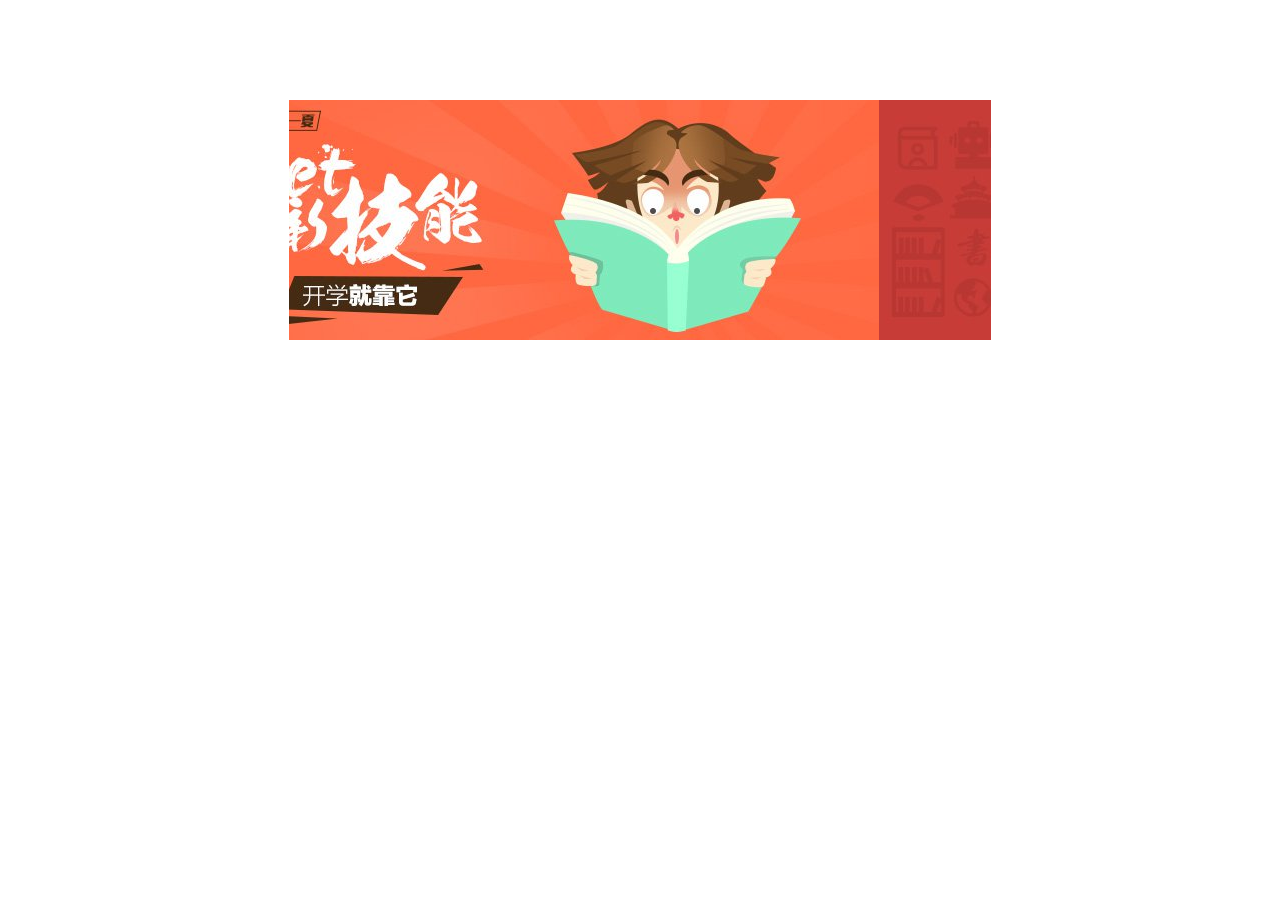
<file: 案例/仿多看阅读/tupain.html>
<!DOCTYPE html>
<html lang="en">
<head>
    <meta charset="UTF-8">
    <title></title>
    <style>
        * {
            padding: 0;
            margin: 0;
        }
        ul {
            list-style: none;
            width: 600%;
            position: absolute;
            left: 0;
            top: 0;
        }
        .img {
            width: 702px;
            height: 240px;
            overflow: hidden;
            margin: 100px auto;
            position: relative;
        }
        .img li {
            float: left;
            width: 702px;
        }
    </style>
    <script src="js/jquery-3.1.0.min.js"></script>
</head>
<body>
<div class="img">
    <ul>
        <li class="fl"><a href=""><img src="image/scr1.jpg" alt=""/></a></li>
        <li class="fl"><a href=""><img src="image/scr2.jpg" alt=""/></a></li>
        <li class="fl"><a href=""><img src="image/scr3.jpg" alt=""/></a></li>
        <li class="fl"><a href=""><img src="image/scr4.jpg" alt=""/></a></li>
        <li class="fl"><a href=""><img src="image/scr5.jpg" alt=""/></a></li>
        <li class="fl"><a href=""><img src="image/scr1.jpg" alt=""/></a></li>
    </ul>
</div>
<script>
    var imgUl = $(".img ul");
    imgLeft = imgUl.position().left;
    var t=setInterval(function () {
        imgLeft -= 1;
        imgUl.css("left",imgLeft+"px");
//        console.log(imgLeft);
        if (imgLeft <= -702*5) {
            console.log(1);
            imgLeft = 0
        }
    },10);
    function stop() {
        console.log(1);
        clearInterval(t)
    }
    $(".img").mouseenter(function () {
        imgLeft = imgUl.position().left;
        n = (702+(imgLeft%702));
        console.log(n);
        setTimeout(stop,n*10)
    });

</script>
</body>
</html>
</file>
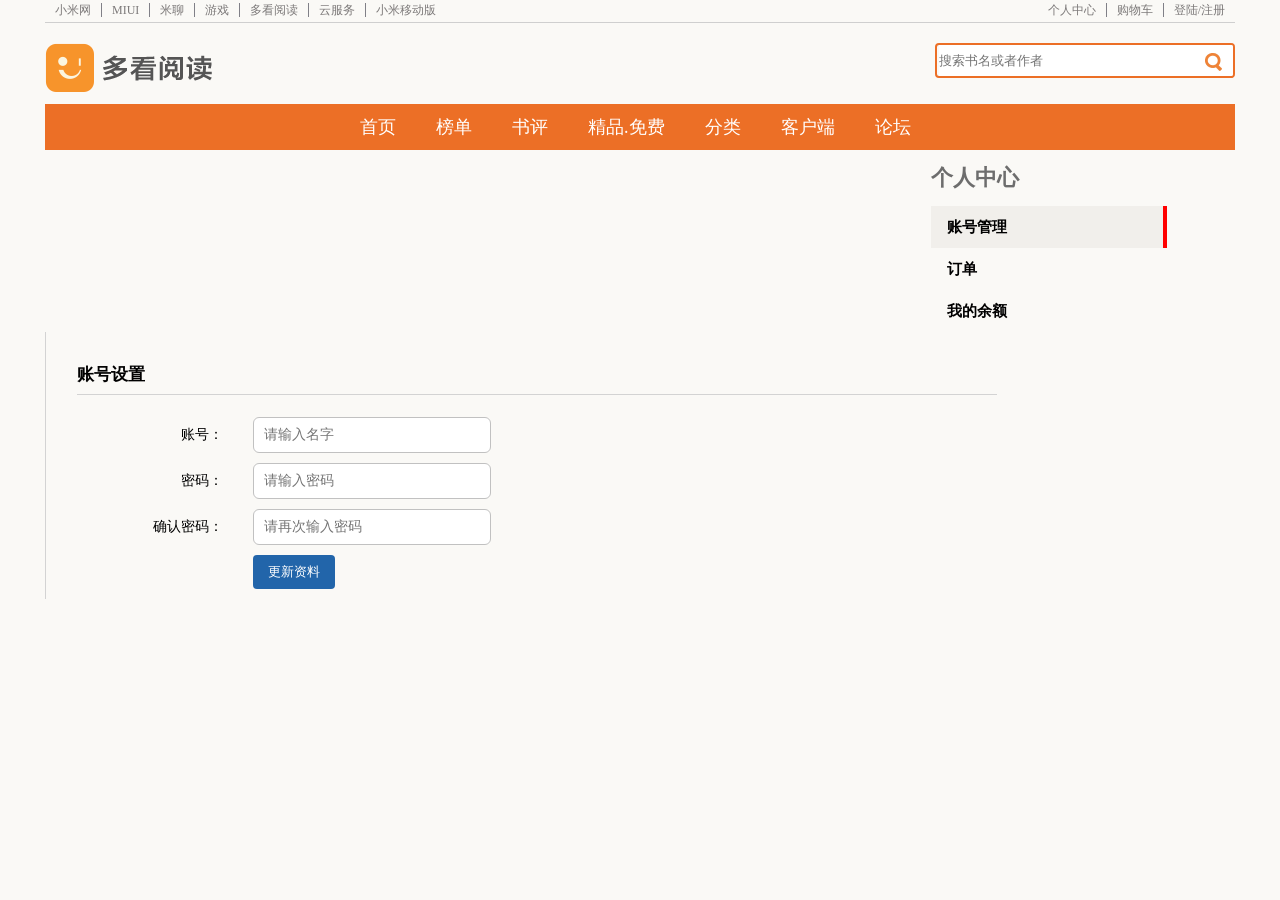
<file: 案例/仿多看阅读/个人中心.html>
<!DOCTYPE html>
<html lang="en">
<head>
    <meta charset="UTF-8">
    <title></title>
    <link rel="stylesheet" href="css/个人中心.css"/>
    <script src="js/jquery-3.1.0.min.js"></script>
    <script src="js/个人中心.js"></script>
</head>
<body>
<div class="header">
    <div class="w">
        <ul>
            <li class="fl"><a href="">小米网</a></li>
            <li class="fl"><a href="">MIUI</a></li>
            <li class="fl"><a href="">米聊</a></li>
            <li class="fl"><a href="">游戏</a></li>
            <li class="fl"><a href="">多看阅读</a></li>
            <li class="fl"><a href="">云服务</a></li>
            <li class="fl"><a href="">小米移动版</a></li>
        </ul>
        <ul class="fr">
            <li class="fl"><a href="">个人中心</a></li>
            <li class="fl"><a href="shopCar.html">购物车</a></li>
            <li class="fl"><a href="注册.html">登陆/注册</a></li>
        </ul>
    </div>
</div>
<div class="logo-nav">
    <div class="w">
        <div class="logo fl">
            <img src="image/logo.png" alt=""/>
        </div>
        <div class="nav fr">
            <button class="fr"><img src="image/serch.png" alt=""/></button>
            <input type="text" placeholder="搜索书名或者作者" class="fr"/>
        </div>
    </div>
</div>
<div class="nav" >
    <div class="w">
        <ul>
            <li><a href="首页.html">首页</a></li>
            <li><a href="">榜单</a></li>
            <li><a href="">书评</a></li>
            <li><a href="">精品.免费</a></li>
            <li><a href="">分类</a></li>
            <li><a href="">客户端</a></li>
            <li><a href="">论坛</a></li>
        </ul>
    </div>
</div>
<div class="per-cent">
    <div class="w">
        <div class="per-nav fl">
            <ul>
                <h2>个人中心</h2>
                <li>账号管理 <span><u></u></span></li>
                <li>订单 <span><u></u></span></li>
                <li>我的余额 <span><u></u></span></li>
            </ul>
        </div>
        <div class="acco-Set fl">
            <h3>账号设置</h3>
            <p><span>账号：</span><input type="text" placeholder="请输入名字"/></p>
            <p><span>密码：</span><input type="password" placeholder="请输入密码"/></p>
            <p><span>确认密码：</span><input type="password" placeholder="请再次输入密码"/></p>
            <p><button>更新资料</button></p>
        </div>
        <div class="indent fl">
            <h3>我的订单</h3>
            <div class="shopping">
                <h2>订单情况</h2>
                <ul>
                <li>
                    <h3>2016-09-06 12:23:41&nbsp;&nbsp; 订单号：<span>20266102675</span></h3>
                    <div class="show">
                        <div class="book fl">
                            <img src="image/santi.jpg" alt=""/>
                            <h4>三体（全三册）</h4>
                            <p>刘慈欣</p>
                            <span>¥9.00</span>
                        </div>
                        <div class="number fl">
                            <p class="fl"><span>x2</span><a href="">退/换货</a></p>
                            <div class="fl buy">
                                <p>总金额：18.00</p>
                                <button>立即支付</button>
                            </div>
                            <span class="delet"><u></u></span>
                        </div>
                    </div>
                </li>
                <li>
                    <h3>2016-08-26 10:23:30&nbsp;&nbsp; 订单号：<span>19888410938</span></h3>
                    <div class="show">
                        <div class="book fl">
                            <img src="image/dssd.jpg" alt=""/>
                            <h4>三体（全三册）</h4>
                            <p>刘慈欣</p>
                            <span>¥9.00</span>
                        </div>
                        <div class="number fl">
                            <p class="fl"><span>x2</span><a href="">退/换货</a></p>
                            <div class="fl buy">
                                <p>总金额：18.00</p>
                                <button>立即支付</button>
                            </div>
                            <span class="delet"><u></u></span>
                        </div>
                    </div>
                </li>
                <li>
                    <h3>2016-09-06 12:23:41&nbsp;&nbsp; 订单号：<span>20266102675</span></h3>
                    <div class="show">
                        <div class="book fl">
                            <img src="image/gmmt.jpg" alt=""/>
                            <h4>三体（全三册）</h4>
                            <p>刘慈欣</p>
                            <span>¥9.00</span>
                        </div>
                        <div class="number fl">
                            <p class="fl"><span>x2</span><a href="">退/换货</a></p>
                            <div class="fl buy">
                                <p>总金额：18.00</p>
                                <button>立即支付</button>
                            </div>
                            <span class="delet"><u></u></span>
                        </div>
                    </div>
                    <div class="show">
                        <div class="book fl">
                            <img src="image/menu4.jpg" alt=""/>
                            <h4>三体（全三册）</h4>
                            <p>刘慈欣</p>
                            <span>¥9.00</span>
                        </div>
                        <div class="number fl">
                            <p class="fl"><span>x1</span><a href=""></a></p>
                        </div>
                    </div>
                </li>
                </ul>
              </div>
        </div>
        <div class="balan fl">
            <h3>我的余额</h3>
            <div class="money"><span>99</span>书币</div>
            <h3>账户充值</h3>
            <p><span>账号：</span><input type="text" placeholder="请输入：手机号/账号(昵称)"/></p>
            <p><span>充值金额：</span><input type="text" placeholder="请输入充值金额："/><label id="error"></label></p>
            <p><button>确认充值</button></p>
        </div>
    </div>
</div>

</body>
</html>
</file>
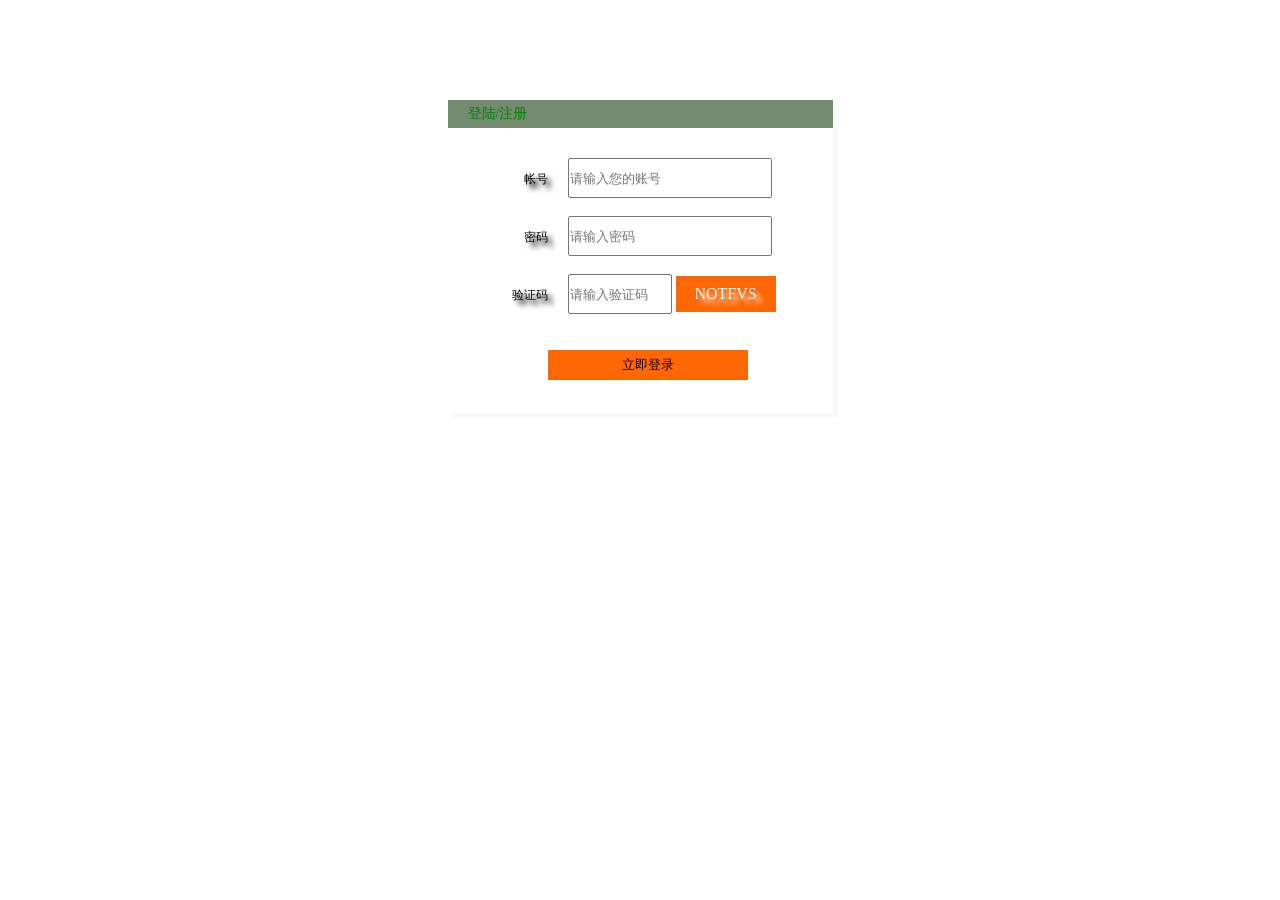
<file: 案例/仿多看阅读/注册.html>
<!DOCTYPE html>
<html lang="en">
<head>
    <meta charset="UTF-8">
    <title></title>
    <style>
        * {
            padding: 0;
            margin: 0;
        }
       .box {
           width: 385px;
           height: 313px;
           box-shadow: 5px 5px #FAF9F6;
           margin: 100px auto;
       }
        .box h3 {
            font: 500 14px/28px "Microsoft YaHei";
            background-color: #758b71;
            color: green;
            padding-left: 20px;
            margin-bottom: 30px;
        }
        .box .inp span{
            display: inline-block;
            width: 100px;
            height: 36px;
            font: 12px/36px "Microsoft YaHei";
            text-align: right;
            margin-right: 20px;
            text-shadow: 5px 5px 5px;
        }
        .box .inp input {
            width: 200px;
            height: 36px;
        }
        .box .yanz input {
            width: 100px;
        }
        .box .yanz #idenCode {
            display: inline-block;
            width: 100px;
            height: 36px;
            background-color: #ff6604;
            text-align: center;
            font: 400 16px/36px "Microsoft YaHei";
            color: white;
        }
        .box .tiX {
            color: red;
            height: 18px;
            font:400 12px/18px "Microsoft YaHei";
            /*width: 100%;*/
            text-align: left;
            margin-left: 120px;
            /*display: none;*/
        }
       .box>button {
           width: 200px;
           height: 30px;
           background-color: #ff6604;
           border: 1px solid #ff6604;
           outline: none;
           margin-left: 100px;
       }
        .box>button a {
            color: black;
        }
    </style>
    <script src="js/jquery-3.1.0.min.js"></script>
</head>
<body>
<div class=" login">
    <div class="box">
        <h3>登陆/注册</h3>
        <p class="inp"><span>帐号</span><input type="text" placeholder="请输入您的账号"/></p>
        <p class="tiX"></p>
        <p class="inp"><span>密码</span><input type="password" placeholder="请输入密码"/></p>
        <p class="tiX"></p>
        <p class="inp yanz"><span>验证码</span><input type="text" placeholder="请输入验证码"/> <span id="idenCode"></span></p>
        <p class="tiX"></p><br/>
        <button>立即登录</button>
    </div>
</div>
<script>
    var zhang = false,miMa = false,yan = false;
    var inpInput = $(".inp input");
    var rcss = [];
    var ranNum = [];
    console.log(Math.random()*2);
    function suJi() {
        for (var i=0;i<6;i++) {
            if (Math.random()*2>=1) {
                rcss[i] = 97
            }else {
                rcss[i] = 65
            }
            ranNum[i] = Math.ceil(Math.random() * 25)
        }
        $("#idenCode").html(String.fromCharCode(rcss[0]+ranNum[0])+String.fromCharCode(rcss[1]+ranNum[1])+String.fromCharCode(rcss[2]+ranNum[2])+String.fromCharCode(rcss[3]+ranNum[3])+String.fromCharCode(rcss[4]+ranNum[4])+String.fromCharCode(rcss[5]+ranNum[5]));
        console.log($("#idenCode").html())
    }
    suJi();
    $("#idenCode").click(function () {
        suJi();
    });
    inpInput.eq(0).blur(function () {
        if ($(".inp input").eq(0).val() == "") {
            $(".tiX").eq(0).html("账号不能为空");
        }else {
            $(".tiX").eq(0).html("");
            zhang = true;
        }

    });
    inpInput.eq(1).blur(function () {
        if ($(".inp input").eq(1).val().length <= 6) {
            $(".tiX").eq(1).html("密码为6-12位的数字、字母或特殊字符！");
        }else {
            $(".tiX").eq(1).html("");
            miMa = true
        }
    });
    inpInput.eq(2).blur(function () {
        if ($(".inp input").eq(2).val() != $("#idenCode").html()) {
            $(".tiX").eq(2).html("输入的验证码有误");
        }else {
            $(".tiX").eq(2).html("");
            yan = true
        }
    });
    $("button").click(function () {
        if (yan && miMa && zhang) {
            window.open("首页.html");
            console.log(1)
        }
    })
</script>
</body>
</html>
</file>
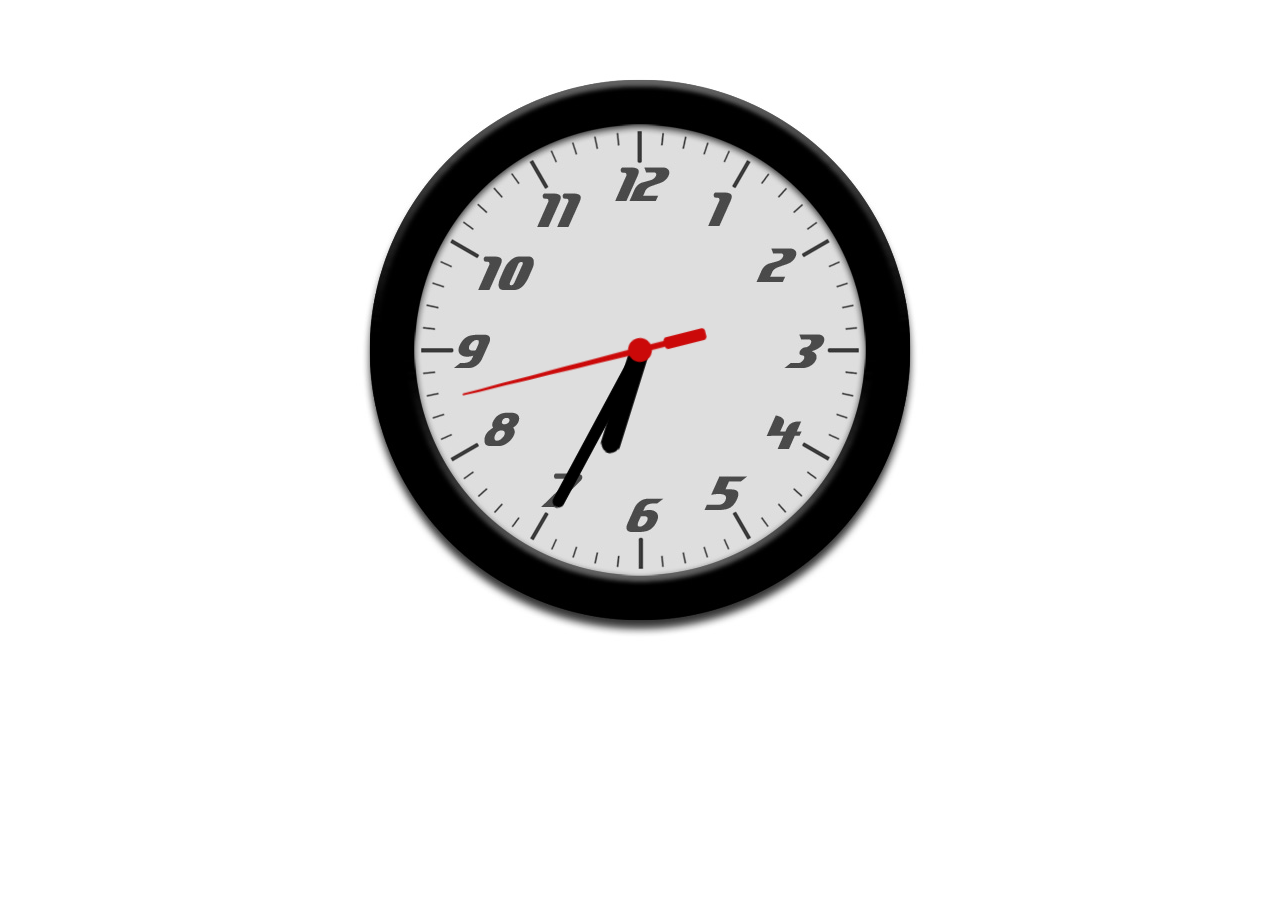
<file: 案例/模拟时钟/模拟时钟.html>
<!DOCTYPE html>
<html lang="en">
<head>
    <meta charset="UTF-8">
    <title>模拟时钟</title>
    <link rel="icon" type="image/jpg" href="images2/clock.jpg"/>
    <style>
        *{
            margin: 0;
            padding: 0;
        }
        .clock{
            width: 600px;
            height: 600px;
            margin: 50px auto;
            position: relative;
            background: url("images2/clock.jpg") no-repeat;
        }
        .clock div{
            width: 600px;
            height: 600px;
            position: absolute;
        }
        .h{
            background: url("images2/hour.png") no-repeat center;
        }
        .m{
            background: url("images2/minute.png") no-repeat center;
        }
        .s{
            background: url("images2/second.png") no-repeat center;
        }
    </style>
    <script>
       window.onload = function () {
           var hour = document.getElementById("hour");
           var minute = document.getElementById("minute");
           var second = document.getElementById("second");

           hour.style.webkitTransform =  "rotate(180deg)";
           minute.style.webkitTransform =  "rotate(60deg)";
           second.style.webkitTransform =  "rotate(120deg)";

           var h = 0, m = 0, s = 0, ms = 0 ;
           setInterval(function(){
               var date = new Date();
               ms = date.getMilliseconds();
               s = date.getSeconds() + ms / 1000;
               m = date.getMinutes() + s / 60;
               h = date.getHours() % 12 + m / 60;
//               console.log(h + ":" + m + ":" + s);
               second.style.webkitTransform =  "rotate("+ 6*s +"deg)";
               minute.style.webkitTransform =  "rotate("+ 6*m +"deg)";
               hour.style.webkitTransform =  "rotate("+ 30*h +"deg)";
           }, 10)
       }
    </script>
</head>
<body>
<div class="clock">
    <div class="h" id="hour"></div>
    <div class="m" id="minute"></div>
    <div class="s" id="second"></div>
</div>
</body>
</html>
</file>
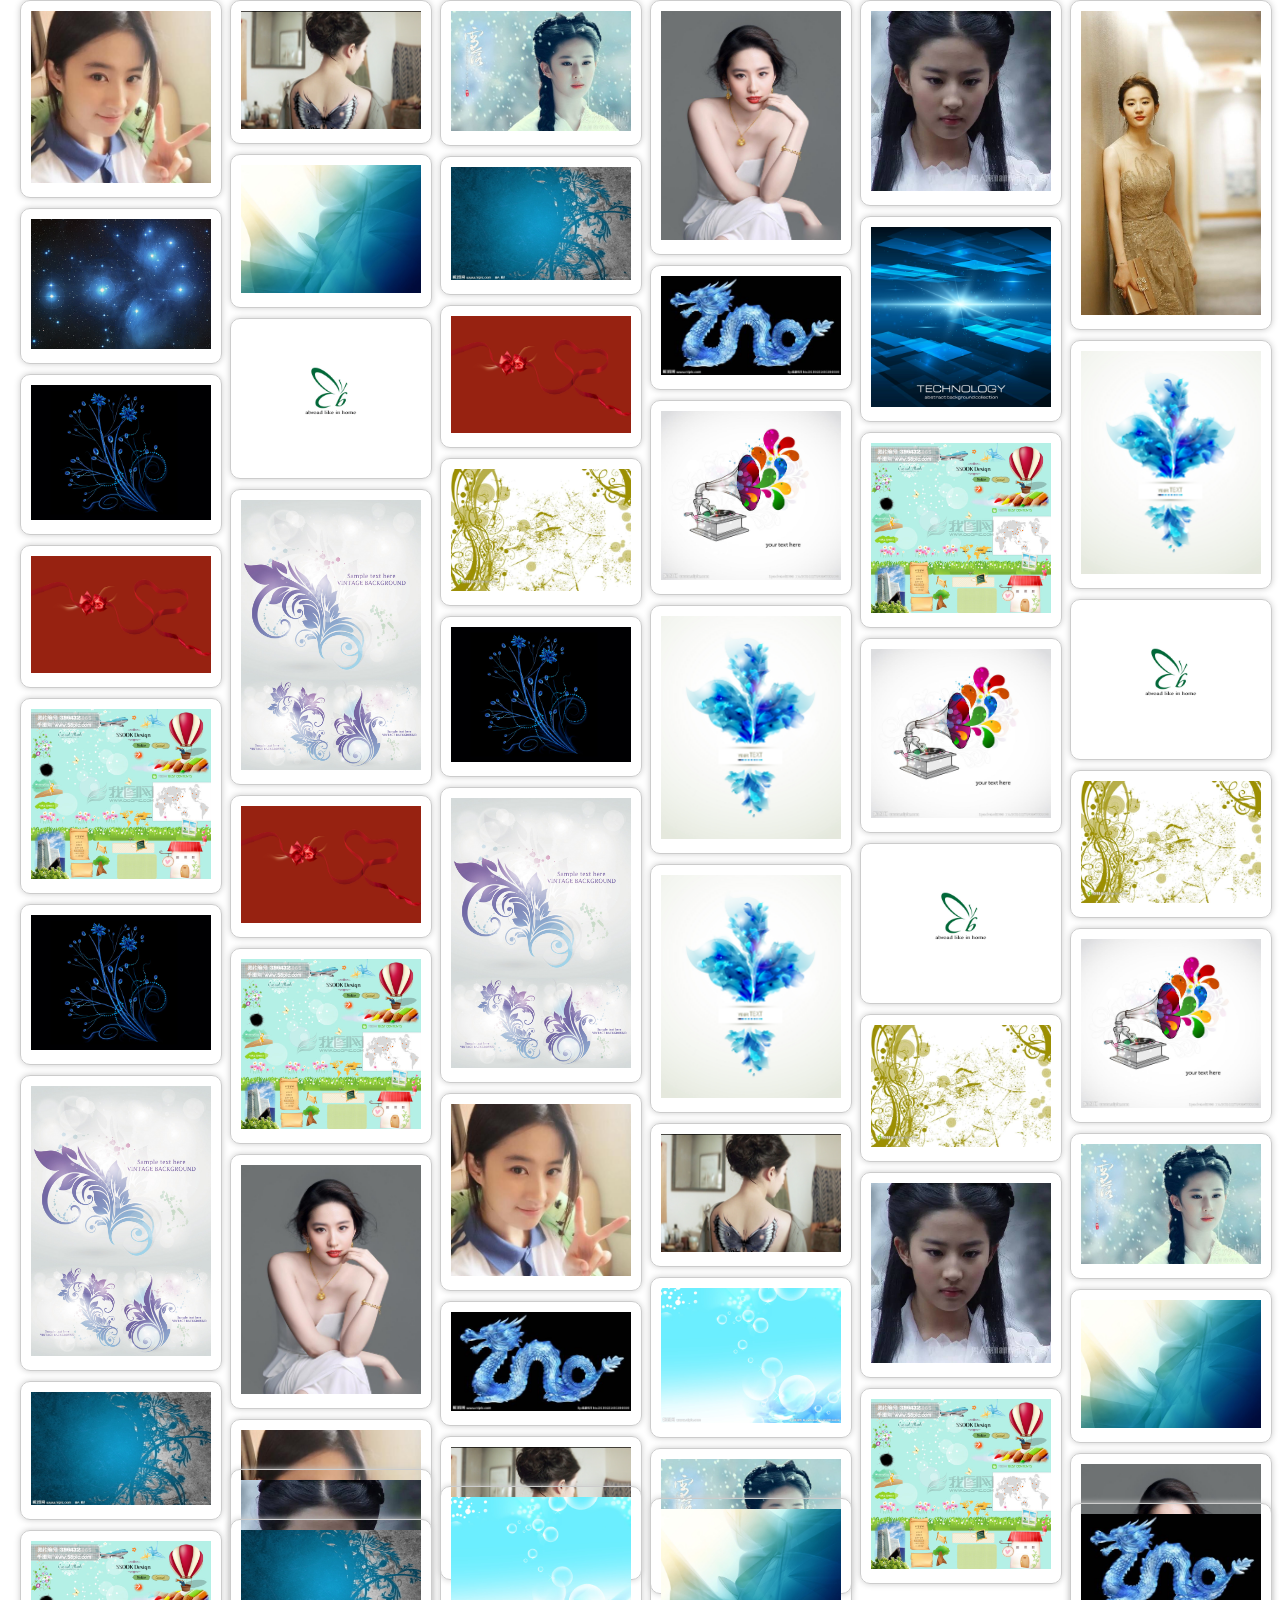
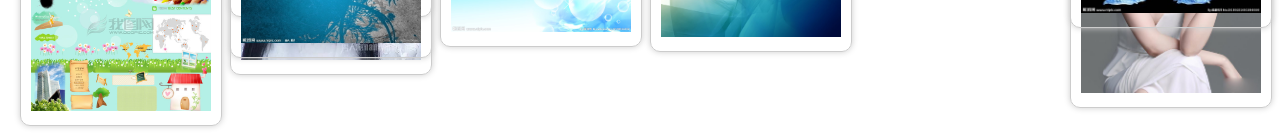
<file: 案例/瀑布流/瀑布流.html>
<!DOCTYPE html>
<html lang="en">
<head>
    <meta charset="UTF-8">
    <title></title>
    <link rel="stylesheet" href="water.css">
    <script src="water.js"></script>
</head>
<body>
    <div id="main">
        <div class="box">
            <div class="bos">
                <img src="images/01.jpg" alt=""/>
            </div>
        </div>
        <div class="box">
            <div class="bos">
                <img src="images/02.jpg" alt=""/>
            </div>
        </div>
        <div class="box">
            <div class="bos">
                <img src="images/03.jpg" alt=""/>
            </div>
        </div>
        <div class="box">
            <div class="bos">
                <img src="images/04.jpg" alt=""/>
            </div>
        </div>
        <div class="box">
            <div class="bos">
                <img src="images/05.jpg" alt=""/>
            </div>
        </div>
        <div class="box">
            <div class="bos">
                <img src="images/06.jpg" alt=""/>
            </div>
        </div>
        <div class="box">
            <div class="bos">
                <img src="images/07.jpg" alt=""/>
            </div>
        </div>
        <div class="box">
            <div class="bos">
                <img src="images/08.jpg" alt=""/>
            </div>
        </div>
        <div class="box">
            <div class="bos">
                <img src="images/09.jpg" alt=""/>
            </div>
        </div>
        <div class="box">
            <div class="bos">
                <img src="images/10.jpg" alt=""/>
            </div>
        </div>
        <div class="box">
            <div class="bos">
                <img src="images/12.jpg" alt=""/>
            </div>
        </div>
        <div class="box">
            <div class="bos">
                <img src="images/13.jpg" alt=""/>
            </div>
        </div>
        <div class="box">
            <div class="bos">
                <img src="images/14.jpg" alt=""/>
            </div>
        </div>
        <div class="box">
            <div class="bos">
                <img src="images/15.jpg" alt=""/>
            </div>
        </div>
        <div class="box">
            <div class="bos">
                <img src="images/16.jpg" alt=""/>
            </div>
        </div>
        <div class="box">
            <div class="bos">
                <img src="images/17.jpg" alt=""/>
            </div>
        </div><div class="box">
        <div class="bos">
            <img src="images/18.jpg" alt=""/>
        </div>
    </div><div class="box">
        <div class="bos">
            <img src="images/19.jpg" alt=""/>
        </div>
    </div>
        <div class="box">
        <div class="bos">
            <img src="images/20.jpg" alt=""/>
        </div>
    </div>
        <div class="box">
            <div class="bos">
                <img src="images/13.jpg" alt=""/>
            </div>
        </div>
        <div class="box">
            <div class="bos">
                <img src="images/14.jpg" alt=""/>
            </div>
        </div>
        <div class="box">
            <div class="bos">
                <img src="images/15.jpg" alt=""/>
            </div>
        </div>
        <div class="box">
            <div class="bos">
                <img src="images/16.jpg" alt=""/>
            </div>
        </div>
        <div class="box">
            <div class="bos">
                <img src="images/17.jpg" alt=""/>
            </div>
        </div><div class="box">
        <div class="bos">
            <img src="images/18.jpg" alt=""/>
        </div>
    </div><div class="box">
        <div class="bos">
            <img src="images/19.jpg" alt=""/>
        </div>
    </div>
        <div class="box">
            <div class="bos">
                <img src="images/20.jpg" alt=""/>
            </div>
        </div>
        <div class="box">
            <div class="bos">
                <img src="images/13.jpg" alt=""/>
            </div>
        </div>
        <div class="box">
            <div class="bos">
                <img src="images/14.jpg" alt=""/>
            </div>
        </div>
        <div class="box">
            <div class="bos">
                <img src="images/15.jpg" alt=""/>
            </div>
        </div>
        <div class="box">
            <div class="bos">
                <img src="images/16.jpg" alt=""/>
            </div>
        </div>
        <div class="box">
            <div class="bos">
                <img src="images/17.jpg" alt=""/>
            </div>
        </div><div class="box">
        <div class="bos">
            <img src="images/18.jpg" alt=""/>
        </div>
    </div><div class="box">
        <div class="bos">
            <img src="images/19.jpg" alt=""/>
        </div>
    </div>
        <div class="box">
            <div class="bos">
                <img src="images/20.jpg" alt=""/>
            </div>
        </div>
    </div>

</body>
</html>
</file>
<file: 个人网页首页/css/font_1470554103_8496597.css>
@font-face {font-family: "per-iconfont";
    src: url('//at.alicdn.com/t/font_1470554103_6337523.eot'); /* IE9*/
    src: url('//at.alicdn.com/t/font_1470554103_6337523.eot?#iefix') format('embedded-opentype'), /* IE6-IE8 */
    url('[data-uri]') format('woff'), /* chrome,firefox */
    url('//at.alicdn.com/t/font_1470554103_6337523.ttf') format('truetype'), /* chrome,firefox,opera,Safari, Android, iOS 4.2+*/
    url('//at.alicdn.com/t/font_1470554103_6337523.svg#per-iconfont') format('svg'); /* iOS 4.1- */
    src: url('//at.alicdn.com/t/font_1470554103_6337523.eot')\0; /* ie8 fix */

}

.per-iconfont {
    font-family:"per-iconfont" !important;
    font-size:16px;
    font-style:normal;
    -webkit-font-smoothing: antialiased;
    -webkit-text-stroke-width: 0.2px;
    -moz-osx-font-smoothing: grayscale;
}
.icon-shu:before { content: "\e603"; }
.icon-github:before { content: "\e601"; }
.icon-email:before { content: "\e602"; }
</file>
<file: 个人网页首页/css/base.css>
html, body, h1, h2, h3, h4, h5, h6, p, ul, li, header, section, article, footer,
nav, output, small, form, div {
    margin: 0;
    padding: 0;
    font: inherit;
    vertical-align: baseline;
}

h1, h2, h3, h4, h5, h6 {
    font-family: "Merriweather", "serif";
    color: #272D35;
    line-height: 4rem;
    font-weight: 700;
}

* {
    box-sizing: border-box;
}

ul, li {
    list-style: none;
}

input {
    border: none;
}

img {
    border: 0;
    vertical-align: middle;
}

a {
    text-decoration: none;
    transition: all .1s ease-in-out;
}

body {
    /*font-family: "Open Sans", "sans-serif";*/
    font-weight: 100;
    color: #475261;
    font-size: 1.3rem;
}

/*.clearfix {
	*zoom: 1;
}*/
.clearfix:after {
    display: block;
    content: '';
    clear: both;
}
html{
    font-size: 100%;
}
.wrapper{
    max-width: 1300px;
    padding: 60px;
    margin: 0 auto;
}
html .btn{
    border: 3px solid #E0CB77;
    font-size: inherit;
    padding: 1.2rem 4rem;
    text-align: center;
    font-weight: 100;
    color: #fff;
    text-transform: uppercase;
    letter-spacing: 1px;
    border-radius: 2px;
    display: inline-block;
    position: relative;
    transition: all .1s ease-in-out;
}
html .btn:hover{
    background: #e5d38c;
    color: #86711f;
}
.ribbon{
    width: 70%;
    max-width: 400px;
    min-height: 66px;
    position: relative;
    text-align: center;
    line-height: 4rem;
    margin: -3em auto 2em;
    color: #fff;
    background-color: #E0CB77;
    font-size: 1em;
    z-index: 222;
}
.ribbon:before{
    position: absolute;
    content: '';
    top: 0;
    left: -60px;
    border-bottom: 0;
    width: 95px;
    height: 78px;
    background: url(../images/ribbonTail.png) no-repeat;
}
.ribbon:after{
    position: absolute;
    content: '';
    top: 0;
    right: -60px;
    border-bottom: 0;
    width: 95px;
    height: 78px;
    background: url(../images/ribbonTail.png) no-repeat;
    transform: scaleX(-1);
}
p{
    margin: 1.2rem 0;
    line-height: 2.3rem;
    font-family: "Open Sans",sans-serif;
}
h2{
    font-size: 2.6rem;
}
h3{
    font-size: 1.7rem;
}
::selection{
    color: #fff;
    background-color: #e9daa0;
}
</file>
<file: 个人网页首页/css/index.css>
@charset "UTF-8";
/**====header====**/
header.siteTop-wrapper {
    background: transparent;
    position: fixed;
    top: 0;
    left: 0;
    right: 0;
    width: 100%;
    transition: all .3s ease-in-out;
    z-index: 1000;
}

.visible {
    background: rgba(0, 0, 0, .6) !important;
}

nav {
    font-family: "Open Sans", sans-serif;
    font-weight: 100;
    line-height: 3.5rem;
    padding: 0 40px;
    transition: all .3s ease-in-out;
}

nav ul > li {
    display: inline;
    position: relative;
}

nav ul li div {
    position: absolute;
    width: 250px;
    height: 150px;
    background-color: #475261;
    opacity: 0.75;
    top: 43px;
    right: 0;
    display: none;
}

.selected {
    display: block;
}

nav ul li div img {
    border-radius: 10px;
    width: 100%;
    height: 100%;
}

nav ul {
    float: right;
}

nav ul > li a {
    color: #fff;
    font-size: .85em;
    text-transform: uppercase;
    padding: 20px 0 20px 20px;
}

nav ul > li a:hover {
    color: #E0CB77;
}

header nav h1 {
    width: 36px;
    height: 36px;
    margin: 12px 0;
    float: left;
    text-indent: -9999px;
    background: url(../images/logo-freda-white.svg) 0 0/contain no-repeat;
    transition: all .3s ease-in-out;
}

@media (max-width: 867px) {
    nav {
        line-height: 1rem;
        height: auto;
        border-bottom: 0;
        padding: 0;
    }

    header nav h1 {
        width: 30px;
        height: 30px;
        margin: 5px 0;
    }

    nav ul {
        width: 100%;
        display: none;
        height: auto;
    }

    nav ul > li a {
        display: block;
        position: relative;
        width: 100%;
        padding: 20px 0;
        text-align: left;
        text-indent: 25px;
        background: #1c2126;
        border-bottom: 1px solid #272d35;
        transition: all .1s ease-in-out;
    }

    .control {
        padding: 1px 7px;
        position: relative;
        overflow: hidden;
    }

    .control #nav-toggle {
        position: relative;
        float: right;
    }

    #nav-toggle span {
        right: 10px;
        top: 18px;
    }

    #nav-toggle span:before,
    #nav-toggle span:after,
    #nav-toggle span {
        position: absolute;
        width: 25px;
        height: 4px;
        background: #fff;
        border-radius: 1px;
        cursor: pointer;
    }

    .control #nav-toggle.active span {
        background-color: transparent;
    }

    .control #nav-toggle span,
    .control #nav-toggle span:after,
    .control #nav-toggle span:before {
        transition: all 500ms ease-in-out;
    }

    #nav-toggle span:before,
    #nav-toggle span:after {
        content: '';
    }

    #nav-toggle span:before {
        top: -8px;
    }

    #nav-toggle span:after {
        bottom: -8px;
    }

    #nav-toggle.active span {
        background: transparent;
    }

    #nav-toggle.active span:before {
        transform: rotate(45deg)
    }

    #nav-toggle.active span:after {
        transform: rotate(-45deg);
    }

    #nav-toggle.active span:before,
    #nav-toggle.active span:after {
        top: 0;
    }
}

@keyframes buzz-out {
    10% {
        -webkit-transform: translateX(3px) rotate(2deg);
        transform: translateX(3px) rotate(2deg)
    }
    20% {
        -webkit-transform: translateX(-3px) rotate(-2deg);
        transform: translateX(-3px) rotate(-2deg)
    }
    30% {
        -webkit-transform: translateX(3px) rotate(2deg);
        transform: translateX(3px) rotate(2deg)
    }
    40% {
        -webkit-transform: translateX(-3px) rotate(-2deg);
        transform: translateX(-3px) rotate(-2deg)
    }
    50% {
        -webkit-transform: translateX(2px) rotate(1deg);
        transform: translateX(2px) rotate(1deg)
    }
    60% {
        -webkit-transform: translateX(-2px) rotate(-1deg);
        transform: translateX(-2px) rotate(-1deg)
    }
    70% {
        -webkit-transform: translateX(2px) rotate(1deg);
        transform: translateX(2px) rotate(1deg)
    }
    80% {
        -webkit-transform: translateX(-2px) rotate(-1deg);
        transform: translateX(-2px) rotate(-1deg)
    }
    90% {
        -webkit-transform: translateX(1px) rotate(0);
        transform: translateX(1px) rotate(0)
    }
    100% {
        -webkit-transform: translateX(-1px) rotate(0);
        transform: translateX(-1px) rotate(0)
    }
}

.buzz-out {
    display: inline-block;
    transform: translateZ(0);
    box-shadow: 0 0 1px transparent;
    float: left;
}

.buzz-out:hover {
    animation-name: buzz-out;
    animation-duration: .75s;
    animation-timing-function: linear;
    animation-iteration-count: 1;
}

/**====hero====**/
.siteHome-wrapper #Change .hero {
    /*background: url(../images/banner-desktop.jpg) center/cover no-repeat;*/
    z-index: 200 !important;
    width: 100%;
    height: 700px;
    position: relative;
    text-align: center;
    display: flex;
    justify-content: center;
    align-items: center;
    margin-top:-27px;
}

.siteHome-wrapper #Change li {
    transition: all 3s linear;
}

.siteHome-wrapper #Change li img {
    width: 100%;
    height: 700px;
    position: absolute;
    top: 0;
}

.siteHome-wrapper .hero:after {
    position: absolute;
    top: 0;
    left: 0;
    right: 0;
    bottom: 0;
    content: '';
    background: rgba(2, 15, 23, .25);
    width: 100%;
    height: auto;
    z-index: -1;
}

.siteHome-wrapper .hero .message {
    width: 100%;
    margin: 0 auto;
}

.siteHome-wrapper .hero .message h1 {
    color: #fff;
    font-size: 3.2rem;
    text-transform: uppercase;
    font-weight: 100;
}

.siteHome-wrapper .hero .message p {
    color: #fff;
}

.hero .message .btn {
    margin-top: 0.6rem;
}

@media (max-width: 867px) {
    .wrapper {
        padding: 20px;
    }
}

@media (max-width: 867px) {
    .hero {
        height: 500px;
    }

    .siteHome-wrapper .hero .message {
        width: 95%;
    }

    .siteHome-wrapper .hero .message h1 {
        line-height: 3.5rem;
        font-size: 2.6rem;
    }

    .hero .message .btn {
        font-size: 80%;
        padding: 1rem 3rem;
    }
}

@media (max-width: 500px) {
    .siteHome-wrapper .hero .message p {
        display: none;
    }
}

@media (max-width: 500px) {
    html {
        font-size: 80%;
    }
}

@media (max-width: 867px) {
    html {
        font-size: 90%;
    }
}

/**====projects====**/
.siteHome-wrapper .projects {
    position: relative;
}

.siteHome-wrapper .projects h2.ribbon {
    margin-top: -5em;
}

.siteHome-wrapper .projects article {
    display: inline;
    float: left;
    width: 31.25%;
    padding: 30px 0;
    margin: 0 1.04167%;
    text-align: center;
    transition: all .3s ease-in-out;
}

.siteHome-wrapper .projects article img {
    max-width: 403px;
    width: 90%;
    height: 170px;
    border: 2px solid #475261;
    border-radius: 20px;
}

.siteHome-wrapper .projects article h3 {
    margin-top: 20px;
    color: #3195C2;
    font-weight: 300;
    transition: all .3s ease-in-out;
}

.siteHome-wrapper .projects article p {
    margin: 0;
}

.siteHome-wrapper .projects article a {
    color: #8492a4;
}

.siteHome-wrapper .projects article:hover h3 {
    color: #E0CB77;
}

article h3.select {
    color: #E0CB77 !important;
}

article.dim {
    opacity: 0.7;
}

@media (max-width: 867px) {
    .siteHome-wrapper .projects h2.ribbon {
        margin-top: -3em;
    }
}

@media (max-width: 500px) {
    .siteHome-wrapper .projects article {
        width: 97.91667%;
    }
}

@media (min-width: 500px) and (max-width: 1100px) {
    .siteHome-wrapper .projects article {
        width: 47.91667%;
    }
}

/**====bio====**/
.siteHome-wrapper .bio {
    width: 100%;
    background: url(../images/7.jpg) center right/cover no-repeat #272d35;
    color: #fff;
    position: relative;
    z-index: 1;
}

.siteHome-wrapper .bio:after {
    position: absolute;
    width: 100%;
    height: auto;
    content: '';
    top: 0;
    left: 0;
    right: 0;
    bottom: 0;
    background: rgba(2, 15, 23, .55);
    z-index: -1;
}

.siteHome-wrapper .bio article {
    width: 55%;
    max-width: 600px;
    padding: 40px 0;
}

.siteHome-wrapper article .bio-content h2 {
    color: #d0cb77;
    line-height: 2em;
}

.siteHome-wrapper article .bio-content p {
    line-height: 2.4rem;
}

.siteHome-wrapper article .bio-content p a {
    color: #3195C2;
}

.siteHome-wrapper article .bio-content p a:hover {
    background: #e9dba1;
    color: #71601a;
}

@media (max-width: 867px) {
    .siteHome-wrapper .bio article {
        width: 100%;
        text-align: center;
        max-width: none;
    }
}

/**====skillSet====**/
.siteHome-wrapper .skillSet {
    background: url(../images/pattern.jpg) #F6F6F6;
    padding-top: 30px;
}

.siteHome-wrapper .skillSet-inner {
    padding: 40px;
    background: #fff;
    position: relative;
}

.siteHome-wrapper .skillSet-inner:before {
    position: absolute;
    content: '';
    top: 0;
    right: 0;
    background: url(../images/curl.png) no-repeat;
    width: 69px;
    height: 63px;
    z-index: 1;
}

.skillSet article.skill:nth-child(2) {
    background: url(../images/skills/icon-web.svg);
}

.skillSet article.skill:nth-child(3) {
    background: url(../images/skills/icon-ux.svg);
}

.skillSet article.skill:nth-child(4) {
    background: url(../images/skills/icon-dev.svg);
}

.skillSet article.skill:nth-child(5) {
    background: url(../images/skills/icon-ui.svg);
}

.skillSet article.skill {
    display: inline;
    float: left;
    width: 22.91667%;
    margin: 30px 1.04167%;
    text-align: center;
    padding-top: 160px;
    overflow: hidden;
    background-repeat: no-repeat !important;
    background-size: auto 130px !important;
    background-position: center top !important;
}

.skillSet article p {
    margin: 0;
}

@media (max-width: 615px) {
    .skillSet article.skill {
        width: 97.91667%;
        margin: 20px 1.04167%;
    }
}

@media (min-width: 615px) and (max-width: 1100px) {
    .skillSet article.skill {
        width: 47.91667%;
        margin: 30px 1.04167%;
    }
}

@media (max-width: 500px) {
    .ribbon {
        display: none;
    }
}

/**====latest====**/
.siteHome-wrapper .latest article {
    width: 49%;
    margin: 0 1%;
    position: relative;
    z-index: 1;
    height: 400px;
    text-align: center;
    padding: 40px;
}

.siteHome-wrapper .latest .blo {
    background: url(../images/k2.jpg) center/cover no-repeat;
    float: left;
    margin-left: 0;
}

.siteHome-wrapper .latest .foundry {
    background: url(../images/bg.bmp) center/cover no-repeat;
    float: right;
    margin-right: 0;
}

.siteHome-wrapper .latest .blo,
.siteHome-wrapper .latest .foundry {
    position: relative;
    display: flex !important;
    justify-content: center !important;
    align-items: center !important;
    z-index: 1;
}

.siteHome-wrapper .latest .blo:after,
.siteHome-wrapper .latest .foundry:after {
    position: absolute;
    width: 100%;
    height: auto;
    content: '';
    top: 0;
    left: 0;
    right: 0;
    bottom: 0;
    background: rgba(2, 15, 23, .2);
    z-index: -1;
}

.siteHome-wrapper article .latest-content h2 {
    color: #fff;
    line-height: 1.4em;
    margin-bottom: 20px;

}

@media (max-width: 1100px) {
    .siteHome-wrapper .latest article {
        width: 100%;
        height: 300px;
        margin: 0 0 40px;
    }
}

/**====footer====**/
.siteHome-wrapper footer {
    background: #272D35;
    min-height: 280px;
    padding: 20px 0;
    color: #fff;
    text-align: center;
}

.siteHome-wrapper footer .soc {
    margin-top: 10px;
    font-size: 0;
}

.siteHome-wrapper footer .soc a {
    position: relative;
    display: inline-block;
    width: 60px;
    height: 60px;
    line-height: 60px;
    border-radius: 50%;
    text-align: center;
    background: red;
}

.siteHome-wrapper footer .soc span {
    font-size: 33px;
    color: #fff;
}

.siteHome-wrapper footer .soc .github {
    background: #4da7de;
}

.siteHome-wrapper footer .soc .shu {
    background: #e02a20;
    margin: 0 15px;
}

.siteHome-wrapper footer .soc .email {
    background: #9c7c6e;
}

.siteHome-wrapper footer .soc a:hover {
    z-index: 2;
    opacity: 0.8;
    background: #e9dba1;
}

.siteHome-wrapper footer small {
    display: block;
    margin-top: 50px;
    color: #758599;
    font-size: 0.85rem;
    line-height: 1.8rem;
}

.siteHome-wrapper footer small a {
    color: #3195C2;
}

.siteHome-wrapper footer small a:hover {
    background: #e9dba1;
    color: #E0CB77;
}

/**====sub-footer====**/
.sub-footer {
    position: relative;
    cursor: pointer;
    height: 130px;
    background-image: -webkit-linear-gradient(top, #2b323b 0, #2b323b 45%,
    #343c47 45%, #343c47 78%, #3d4652 78%, #3d4652 100%);
}

.sub-footer .back-to-top {
    display: block;
    width: 44px;
    height: 80px;
    background: #e0cb77;
    position: relative;
    margin: 0 auto;
    text-indent: -9999px;
}

.sub-footer .back-to-top:before {
    position: absolute;
    content: '';
    width: 30px;
    height: 30px;
    display: block;
    left: 9px;
    top: 15px;
    background: url(../images/logo-freda-inverse.svg) 0 0 / contain no-repeat;
}

.sub-footer .back-to-top:after {
    position: absolute;
    content: '';
    width: 0;
    height: 0;
    border-width: 0 22px 14px;
    border-style: solid;
    border-color: transparent transparent #343c47;
    display: block;
    bottom: 0;
}

.sub-footer .tip {
    background: #3d4652;
    width: 165px;
    line-height: 1.2;
    font-size: 14px;
    padding: 8px;
    color: #fff;
    text-align: center;
    position: absolute;
    top: -35%;
    left: 50%;
    transform: translateX(-50%);
    transition: all .1s;
    display: none;
}

.sub-footer .tip:after {
    width: 0;
    height: 0;
    border: 6px solid transparent;
    border-top-color: #3d4652;
    position: absolute;
    content: '';
    top: 32px;
    left: 75px;
}

.sub-footer:hover .tip {
    display: block;
}

/**==modal==**/
.modal-dialog {
    display: none;
    position: fixed;
    top: 0;
    left: 0;
    right: 0;
    bottom: 0;
    z-index: 100000;
    overflow: auto;
}

.modal-dialog .cover {
    position: fixed;
    top: 0;
    left: 0;
    right: 0;
    bottom: 0;
    background: rgba(39, 45, 53, .95);
    transition: opacity .2s linear;
    z-index: 100000;
    overflow: auto;
}

@media (min-width: 700px) {
    .modal-content {
        max-width: 800px;
        margin: 20px auto;
    }
}

@media (max-width: 867px) {
    .ribbon {
        padding: 8px 33px;
    }

}

@media (max-width: 500px) {
    .ribbon {
        display: none;
    }

}

.modal-dialog .modal-content {
    position: relative;
    width: 100%;
    background: #F6F6F6;
    z-index: 100000;
}

.modal-dialog .modal-content:before {
    position: absolute;
    content: '';
    top: 0;
    right: 0;
    background: url(../images/curl.png);
    width: 69px;
    height: 63px;
    z-index: 1;
}

.modal-dialog .modal-content .close {
    position: absolute;
    top: 0;
    left: 0;
    width: 38px;
    height: 38px;
    border-right: 2px solid #3e5368;
    border-bottom: 2px solid #3e5368;
    cursor: pointer;

}

.modal-dialog .modal-content .close:after {
    content: "×";
    display: block;
    font-size: 28px;
    color: rgb(62, 83, 104);
    line-height: 34px;
    text-align: center;
    font-family: Arial, "Helvetica CY", "Nimbus Sans L", sans-serif;
    transition: all 0.2s linear;
}

.modal-dialog .modal-content .close:hover {
    background: #3e5368;
}

.modal-dialog .modal-content .close:hover.close:after {
    color: #fff;
}

.modal-dialog .modal-content .ribbon {
    margin-top: 0;
}

.modal-dialog .modal-content img {
    width: 30%;
    display: block;
    margin: 0 auto;
}

.modal-dialog .modal-content .title {
    font-size: 13px;
    margin-bottom: 2px;
}

.modal-dialog .form-content {
    padding: 10px 50px 50px;
}

.modal-dialog .form-content .panel {
    width: 100%;
    padding: 8px 6px;
    border-top: 1px solid #7c7c7c;
    border-right: 1px solid #c3c3c3;
    border-left: 1px solid #c3c3c3;
    border-bottom: 1px solid #ddd;
}

.modal-dialog .form-content .error {
    display: none;
}

.modal-dialog .form-content .formbtn {
    background: #E2CB6D;
    color: #fff;
    margin-top: 10px;
    padding: 7px 32px;
    font-size: 12px;
}

.modal-dialog .form-content .formbtn:hover {
    opacity: 0.9;
}

body.remodal {
    overflow: hidden;
}
</file>
<file: 个人网页首页/css/wodry.css>
.adjecting {
    display: inline-block;
    position: relative;
    -webkit-transform-style: preserve-3d;
    -moz-transform-style: preserve-3d;
    -ms-transform-style: preserve-3d;
    -o-transform-style: preserve-3d;
    transform-style: preserve-3d;
    -webkit-transform-origin-x: 50%;
}
.adjecting .front-face, .adjecting .back-face {
    display: inline-block;
    -webkit-backface-visibility: hidden;
    -moz-backface-visibility: hidden;
    -ms-backface-visibility: hidden;
    -o-backface-visibility: hidden;
    backface-visibility: hidden;
}
.adjecting .front-face {
    position: absolute;
}
.adjecting .back-face {
    position: relative;
}
.front-face,
.back-face{
  padding: 0 3px 2px;
  border-bottom: 1px dotted #fff;
}
</file>
<file: 网页简历/index.css>
* {
    margin: 0;
    padding: 0;
    box-sizing: border-box;
}

a {
    text-decoration: none;
}

h1, h2 {
    font-weight: normal;
}

ul {
    list-style: none;
}

.clearfix:after {
    content: '';
    display: block;
    clear: both;
}

.clearfix img {
    width: 130px;
    height: 90px;
    border: 2px solid #1c2126;
    border-radius: 10px;
    margin-top: 15px;
}

body {
    background: white;
    color: #555;
    font: 12px/1.5 "微软雅黑", Verdana, "\5b8b\4f53", serif;
    -webkit-font-smoothing: antialiased;
}

.wrapper {
    margin: auto;
    width: 940px;
}

#site-aside {
    float: left;
    width: 315px;
    font-size: 16px;
    color: #fff;
    padding: 40px 30px 13px 30px;
    text-align: center;
    background-color: #242424;
}

#site-aside .aside-head .name {
    font-size: 28px;
    line-height: 2.0;
}

#site-aside .aside-head .will {
    font-size: 20px;
    padding: 15px;
    border-top: 1px solid #c8c8c8;
}

#site-aside .aside-content .baseinfo {
    padding: 51px 0;
    padding-bottom: 0;
}

#site-aside .aside-content .baseinfo dt {
    width: 36%;
    float: left;
    text-align: right;
    line-height: 35px;
}

#site-aside .aside-content .baseinfo dd {
    width: 62%;
    float: right;
    text-align: left;
    line-height: 35px;
}

#site-aside .aside-foot .contact {
    padding: 30px 42px;
    text-align: left;
    font-size: 14px;
}

#site-aside .aside-foot .contact li {
    padding-bottom: 5px;
}

#site-aside .aside-foot .contact li span {
    padding-right: 10px;
}

#site-aside .aside-foot .contact li a {
    color: #fff;
}

#site-main {
    float: left;
    width: 625px;
    padding: 30px;
    padding-top: 20px;
    font-size: 16px;
    background-color: #f4f1ea;
}

#site-main .main-title {
    font-size: 20px;
    color: #fff;
    padding-left: 5px;
    background-color: #252627;
    border-radius: 3px;
}

#site-main .master-skill .list {
    margin: 10px 0;
    list-style: inside;
}

#site-main .master-skill .list li {
    line-height: 1.8;
}

#site-main .master-project .main-title,
#site-main .master-design .main-title {
    margin-bottom: 15px;
}

#site-main .project {
    margin-bottom: 10px;
}

#site-main .master-design {
    padding: 10px 0;
}

#site-main .project .pic,
#site-main .master-design .design .pic {
    float: left;
    margin-right: 13px;
}

#site-main .project .project-title,
#site-main .design .design-title {
    font-size: 18px;
    font-weight: 700;
    color: #333;
    border-bottom: 2px solid #333;
}

#site-main .master-design .design {
    margin-top: 10px;
}

#site-main .master-foot {
    margin-top: 30px;
}

#site-main .master-foot .wish {
    padding-top: 10px;
}

#site-main .master-foot .personal {
    display: block;
    width: 100px;
    margin: auto;
    margin-top: 20px;
    border-bottom: 2px solid #333;
    text-align: center;
    font-weight: 700;
    color: #333;
}
</file>
<file: 案例/仿多看阅读/css/index.css>
* {
    padding:0;
    margin: 0;
}
.fl {
    float: left;
}
.fr {
    float: right;
}
ul {
   list-style: none;
}
a {
    text-decoration: none;
}
button,input {
    outline: none;
}
body {
    background-color: #FAF9F6;
}
.w {
    width: 1190px;
    margin: auto;
}
.header {
    background-color: #FAF9F6;
    border-bottom: 1px solid #CFCFCF;
    height: 34px;
}
.header li {
    height: 22px;
}
.header li a{
    font: 400 12px/12px "SimSun";
    padding: 0 10px;
    border-right: 1px solid #808087;
    text-align: center;
    color: #7C7979;
}
.header li:nth-child(5) a {
    color: #262625;
}
.header li:last-of-type a{
    border-right: 0 ;
}
.box {
    width: 702px;
    margin: 50px auto;
}

.img-box {
    width: 954px;
    height: 326px;
    overflow: hidden;
    border: 1px solid saddlebrown;
    position: relative;
}

.img-box > .lunBox {
    width: 700%;
    position: absolute;
}
.img-box > .lunBox img{
    width: 954px;
}
.img-box > span {
    /*display: block;*/
    width: 40px;
    height: 60px;
    color: white;
    text-align: center;
    font: 900 20px/60px "Microsoft YaHei";
    background-color: rgba(10, 10, 10, 0.2);
    position: absolute;
    top: 50%;
    margin-top: -30px;
    display: none;
}

.icon1 {
    left: 0;
}

.icon2 {
    right: 0;
}

.index-li {
    position: absolute;
    left: 50%;
    top: 80%;
    margin-left: -5%;
}

.index-li > li {
    height: 12px;
    width: 12px;
    border: 1px solid #F1F1F1;
    margin-right: 10px;
    border-radius: 50%;
}

.index-li .my-active {
    height: 14px;
    width: 14px;
}
.logo-nav {
    margin: 20px 0 16px;
    height: 45px;
}
.logo-nav .nav {
    border: 2px solid #EC6F26;
    border-radius: 4px;
    width: 296px;
    overflow: hidden;
}
.logo-nav input {
    height: 31px;
    width: 257px;
    line-height: 14px;
    border: 0;

}
.logo-nav button {
    height: 31px;
    border: 0 solid;
    background-color: #fff;
    cursor: pointer;
}
.nav .w{
    height: 46px;
    background-color: #EC6F26;
}
.nav ul {
    width: 600px;
    margin: 0 auto;
}
.nav li {
    float: left;
    padding: 14px 20px;
    cursor: pointer;
}
.nav li:first-child {
    background-color: #E15B1A;
}
.nav li:hover {
    background-color: #E15B1A;
}
.nav li a{
    font: 400 18px/18px "SimSun";
    color: white;
}
.mainLeft-mainRight {
    margin-top: 10px;
    overflow: hidden;
    width: 100%;
    padding-bottom: 10px;
}
.mainLeft-mainRight .mainLeft {
    background-color: #262625;
    padding:14px 0 6px;
    position: relative;
}
.mainLeft-mainRight .mainLeft>ul>li{
    height: 57px;
    width: 190px;
    padding: 0 14px 0 30px;
    cursor:  pointer;
}
.mainLeft-mainRight .mainLeft >ul>li>span {
    color: white;
    height: 57px;
    line-height: 57px;
}
.mainLeft-mainRight .mainLeft>ul>li ul {
    position: absolute;
    top: 0;
    left: 234px;
    background-color: #fff;
    color: #003eff;
    z-index: 3333;
}
.mainLeft-mainRight .mainLeft>ul>li ul li{
    padding: 10px;
    width: 180px;
    height: 50px;
    font: 400 14px/50px "Microsoft YaHei";
    color: black;
    position: relative;
}
.mainLeft-mainRight .mainLeft>ul>li ul li button {
    border: 1px solid #EC6F26;
    background-color: #fff;
    position: absolute;
    top: 20px;
    right: 10px;
    width: 40px;
    height: 30px;
}
.mainLeft-mainRight .mainLeft>ul>li:hover {
    background-color: #EC6F26;
}
.mainLeft-mainRight .mainLeft ul li:hover ul{
    display: block;
}

.mainLeft-mainRight .mainLeft ul li a {
    color: white;
    font: 400 13px/54px "SimSun";

}
.mainLeft-mainRight .mainLeft ul li ul {
    display: none;
}
.mainLeft-mainRight .mianRight {
    position: relative;
    overflow: hidden;
}
/*.mainLeft-mainRight .mianRight .img {*/
    /*overflow: hidden;*/
    /*width: 956px;*/
    /*height: 329px;*/
    /*position: relative;*/
/*}*/
/*.mainLeft-mainRight .mianRight .img ul{*/
    /*width: 600%;*/
    /*position: absolute;*/
    /*left: 0;*/
    /*top: 0;*/
/*}*/
/*.mainLeft-mainRight .mianRight .img img{*/
    /*width: 956px;*/
    /*height: 326px;*/
/*}*/
/*.mainLeft-mainRight .mianRight .num{*/
    /*position: absolute;*/
    /*left: 442px;*/
    /*top: 278px;*/
    /*cursor: pointer;*/
/*}*/
/*.mainLeft-mainRight .mianRight .num li{*/
    /*float: left;*/
    /*width: 8px;*/
    /*height: 8px;*/
    /*border: 1px solid white;*/
    /*border-radius: 10px;*/
    /*margin-left: 5px;*/
/*}*/
/*.mainLeft-mainRight .mianRight .num li:first-of-type {*/
    /*width: 10px;*/
    /*height: 10px;*/
/*}*/
/*.mainLeft-mainRight .mianRight #imgFiqure span{*/
    /*position: absolute;*/
    /*width: 38px;*/
    /*height: 62px;*/
/*}*/
/*.mainLeft-mainRight .mianRight .icon1 {*/
    /*display: none;*/
    /*left: 56px;*/
    /*top: 148px;*/
    /*background: url("../image/sprite.png") no-repeat -149px -77px;*/
/*}*/
/*.mainLeft-mainRight .mianRight .icon2 {*/
    /*display: none;*/
    /*right: 56px;*/
    /*top: 148px;*/
    /*background: url("../image/sprite.png") no-repeat -187px -77px rgba(0, 0, 0, 0);*/
/*}*/
.mainLeft-mainRight .mianRight .rec h3{
    padding-left: 22px;
    color: #FF9500;
    height: 28px;
    border-bottom: 1px solid #CFCFCF;
}
.mainLeft-mainRight .mianRight .rec ul {
    padding: 30px 0 0 20px;
}
.mainLeft-mainRight .mianRight .rec li,
.footer .adv-tushu li{
    float: left;
    width: 290px;
    padding-left: 20px;
    border-right: 1px solid #CFCFCF;
}
.mainLeft-mainRight .mianRight .rec li:last-child {
    border: 0;
}
.mainLeft-mainRight .mianRight .rec .imgs,
.footer .adv-tushu .imgs{
    width: 94px;
    padding-right: 18px;
}
.mainLeft-mainRight .mianRight .rec .imgs p,
.footer .adv-tushu .imgs p {
    font: 600 12px/22px "Microsoft YaHei";
    color: #262626;
}
.mainLeft-mainRight .mianRight .rec .imgs span,
.footer .adv-tushu .imgs span {
    color: #6D6D6D;
    text-decoration: line-through;
}
.mainLeft-mainRight .mianRight .rec li .title,
.footer .adv-tushu .title {
    float: left;
    font: 600 13px/22px "SimSun";
    width: 170px;
    height: 42px ;
}
.mainLeft-mainRight .mianRight .rec li .txt,
.footer .adv-tushu li .txt {
    float: left;
    font: 400 13px/22px "SimSun";
    width: 170px;
}
.mainLeft-mainRight .mianRight .rec li .text p ,
.footer .adv-tushu li .text p {
    /*position: relative;*/
    width: auto;
    height: 133px;
}
.mainLeft-mainRight .mianRight .rec li .text button,
.footer .adv-tushu li .text button{
    width: auto;
    height: 26px;
    background-color: #48B2D7;
    border-radius: 4px;
    border: 1px solid #48B2D7;
}
.mainLeft-mainRight .mianRight .news {
    height: 40px;
    width: 922px;
    background-color: #FDF3DD;
    border: 1px solid #FFAC29;
    margin-left: 10px;
    color: #FFAC29;
    padding-left: 20px;
    font: 400 13px/40px "Microsoft YaHei";
    margin-top: 42px;
}
.mainLeft-mainRight .mianRight .news a {
    color: black;
}
.footer .w {
    padding-top: 12px;
    border-top: 1px solid #FF9500;
    position: relative;
    overflow: hidden;
    position: relative;
}
.footer .adv-img {
    width: 234px;
}
.footer .adv-img  img{
    width: 234px;
}
.footer .adv-tushu li {
    margin-top: 30px;
}
.footer .adv-tushu li:nth-child(3n) {
    border: 0;
}
.fot-nav {
    margin-top: 24px;
}
.fot-nav li {
    float: left;
    width: 32px;
    height: 32px;
    border: 1px solid #C1C1C1;
    border-radius: 4px;
    margin-right: 10px;
    text-align: center;
    font: 400 12px/32px "Microsoft YaHei";
    cursor: pointer;
    background-color: #fff;
}
.fot-nav li:first-child {
    border: 0;
}
.fot-nav li:hover {
    border-color: #FAF9F6;
}
.fot-nav button {
    height: 32px;
    width: auto;
    background-color: #fff;
    border: 1px solid #C1C1C1;
    border-radius: 4px;
}
.fot-nav span,
.fot-nav p{
    font: 400 14px/32px "Microsoft YaHei";
    /*width: 50px;*/
    text-align: center;
    padding:0 5px;
}
.fot-nav input {
    height: 32px;
    width: 40px;
    border:0;
}
</file>
<file: 案例/哔哩哔哩菜单按钮/index.css>
*{margin: 0; padding: 0}
body,html{
	font-family: "Microsoft YaHei",Arial,Helvetica,sans-serif;
	color: #000;
	font-size: 12px;
}
ul{list-style: none;}
a{text-decoration: none;}
.clearfix:after{
	content: '';
	display: block;
	clear: both;
}
h1{
	font-weight: normal;
	font-size: 18px;
}
p{
	font-size: 12px;
	margin-top: 3px;
	color: #6d757a;
}
.lf{
	float: left;
	width: 120px;
	cursor: pointer;
}
.desp{
	float: left;
	width: 40px;
	height: 30px;
	padding: 20px 0 25px 0;
}
.wrapper{
	width: 980px;
	margin-left: auto;
	margin-right: auto;
	margin-top: 100px;
	height: 80px;
	border: 1px solid #f1f1f1;
	border-radius: 3px;
	box-shadow: 0 0 1px #f1f1f1;
}
.share{
	padding-left: 10px;
}
.conment{
	display: block;
	float: left;
	width: 80px;
	height: 80px;
}
/*--share--*/
.share .share-bg{
	background: url(images/anim-share.png) 0 0 no-repeat;
}
@keyframes share{
	0% {
		background-position: 0 0;
	}
	100% {
		background-position: -1360px 0;
	}
}
.share:hover .share-bg{
	animation: share steps(17) 0.8s infinite;
}
/*--collect--*/
.collect{
	padding-left: 20px;
}
.collect-bg{
	background: url(images/anim-fav.png) 0 5px no-repeat;
}

@keyframes collect{
	0% {
		background-position: 0 5px;
	}
	100% {
		background-position: -1120px 5px;
	}
}
.collect:hover .collect-bg{
	animation: collect steps(14) 1s infinite both;
}
/*--iPhone--*/
.iPhone{
	padding-left: 20px;
}
.iPhone-bg{
	background: url(images/anim-app.png) 0 0 no-repeat;
}
.iPhone:hover .iPhone-bg{
	animation: iPhone steps(16) 1.2s 1;
}
@keyframes iPhone{
	0% {
		background-position: 0 0;
	}
	100% {
		background-position: -1280px 0;
	}
} 
/*--coin--*/
.coin{
	padding-left: 20px;
}
.coin-bg{
	background: url(images/anim-coin.png) 0 -15px no-repeat;
}
.coin:hover .coin-bg{
	animation: coin steps(8) 0.8s infinite;
}
@keyframes coin{
	0% {
		background-position: 0 -15px;
	}
	100% {
		background-position: -640px 0;
	}
}
</file>
<file: 案例/仿多看阅读/css/shopCar.css>
* {
    padding:0;
    margin: 0;
}
.fl {
    float: left;
}
.fr {
    float: right;
}
ul {
    list-style: none;
}
u {
    text-decoration: none;
}
a {
    text-decoration: none;
}
button ,input {
    outline: none;
}
button {
    cursor: pointer;
}
body {
    background-color: #FAF9F6;
}
.w {
    width: 1190px;
    margin: auto;
}
.header .w{
    background-color: #FAF9F6;
    border-bottom: 1px solid #CFCFCF;
    height: 22px;
}
.header li {
    height: 22px;
}
.header li a{
    font: 400 12px/12px "SimSun";
    padding: 0 10px;
    border-right: 1px solid #808087;
    text-align: center;
    color: #7C7979;
}
.header ul li:last-of-type a{
    border-right: 0 ;
}
.logo-nav {
    margin: 20px 0 16px;
    height: 45px;
}
.logo-nav .nav {
    border: 2px solid #EC6F26;
    border-radius: 4px;
    width: 296px;
    overflow: hidden;
}
.logo-nav input {
    height: 31px;
    width: 257px;
    line-height: 14px;
    border: 0;

}
.logo-nav button {
    height: 31px;
    border: 0 solid;
    background-color: #fff;
    cursor: pointer;
}
.nav .w{
    height: 46px;
    background-color: #EC6F26;
}
.nav ul {
    width: 600px;
    margin: 0 auto;
}
.nav li {
    float: left;
    padding: 14px 20px;
    cursor: pointer;
}
.nav li:hover {
    background-color: #E15B1A;
}
.nav li a{
    font: 400 18px/18px "SimSun";
    color: white;
}
.shopC>p {
    font: 400 16px/22px "Microsoft YaHei";
}
.shopC>p span{
    color: #C1C1C1;
}
.shopC .shopping {
    width: 959px;
    margin: 21px auto;
    border: 1px solid #F9E7BF;
    background-color: #fff;
}
.shopC .shopping h2 {
    font: 600 16px/38px "Microsoft YaHei";
    padding-left: 16px;
    background-color: #FCF7DB;
    border-bottom: 1px solid #F9E7BF;
}
.shopC .shopping ul{
    padding: 6px;
}
.shopC .shopping li {
    width: 925px;
    /*height: 160px;*/
    overflow: hidden;
    border: 1px solid #D5D5D5;
    border-bottom: 0;
    margin: 10px;
}
.shopC .shopping li h3 {
    padding-left: 17px;
    font: 600 16px/40px "Microsoft YaHei";
    border-bottom: 1px solid #D5D5D5;
    background-color: #F2F2F2;
}
.shopC .shopping li .show {
    padding: 16px 31px;
    height: 90px;
    border-bottom: 1px solid #D5D5D5;
}
.shopC .shopping li .show .book {
    height: 75px;
    width: 440px;
}
.shopC .shopping li .show .book img
{
    float: left;
    width: 64px;
    height: 86px;
    margin-right: 14px;
}
.shopC .shopping li .show .book h4{
    /*float: left;*/
    font: 600 14px/22px "Microsoft YaHei";
}
.shopC .shopping li .show .book p {
    font: 400 14px/22px "Microsoft YaHei";
    height: 44px;
}
.shopC .shopping li .show .book span {
    font: 400 14px/22px "Microsoft YaHei";
    color: #6D6D6D;
}
.shopC .shopping li .show .number {
    padding-left: 10px;
    position: relative;
    /*width: 412px;*/
}
.shopC .shopping li .show .number>p {
    font: 400 16px/34px "Microsoft YaHei";
    margin-bottom: 16px;
}
.shopC .shopping li .show .number span button {
    width: 32px;
    height: 32px;
    border: 1px solid #C1C1C1;
    border-radius: 4px;
    background-color: #FFFFFF;
}
.shopC .shopping li .show .number input {
    width: 32px;
    height: 32px;
    border: 1px solid #C1C1C1;
    border-radius: 4px;
    text-align: center;
}
.shopC .shopping li .show .number p>button{
    height: 34px;
    width: 82px;
    background-color: #48B2D7;
    border-radius: 4px;
    border: 1px solid #48B2D7;
    margin-left: 88px;
    margin-right: 48px;
}
.shopC .shopping li .show .number>span{
    display: block;
    width: 16px;
    height: 16px;
    position: absolute;
    top: 0;
    right: 0;
    cursor: pointer;
}
.shopC .shopping li .show .number>span u {
    display: block;
    width: 16px;
    height: 16px;
    background: url("../image/sprite.png") no-repeat -198px -12px;
}
.shopC .shopping li .show .number .buy {
    margin-left: 88px;
    margin-right: 48px;
}
.shopC .shopping li .show .number .buy p {
    border-bottom: 1px solid #D3D3D3;
    font: 400 14px/22px "Microsoft YaHei";
}
.shopC .shopping li .show .number .buy button {
    height: 34px;
    width: 82px;
    background-color: #ffffff;
    border-radius: 4px;
    border: 0;
}
</file>
<file: 案例/仿多看阅读/css/个人中心.css>
* {
    padding:0;
    margin: 0;
}
.fl {
    float: left;
}
.fr {
    float: right;
}
ul {
    list-style: none;
}
u {
    text-decoration: none;
}
a {
    text-decoration: none;
}
button ,input {
    outline: none;
}
body {
    background-color: #FAF9F6;
}
.w {
    width: 1190px;
    margin: auto;
}
.header .w{
    background-color: #FAF9F6;
    border-bottom: 1px solid #CFCFCF;
    height: 22px;
}
.header li {
    height: 22px;
}
.header li a{
    font: 400 12px/12px "SimSun";
    padding: 0 10px;
    border-right: 1px solid #808087;
    text-align: center;
    color: #7C7979;
}
.header ul li:last-of-type a{
    border-right: 0 ;
}
.logo-nav {
    margin: 20px 0 16px;
    height: 45px;
}
.logo-nav .nav {
    border: 2px solid #EC6F26;
    border-radius: 4px;
    width: 296px;
    overflow: hidden;
}
.logo-nav input {
    height: 31px;
    width: 257px;
    line-height: 14px;
    border: 0;

}
.logo-nav button {
    height: 31px;
    border: 0 solid;
    background-color: #fff;
    cursor: pointer;
}
.nav .w{
    height: 46px;
    background-color: #EC6F26;
}
.nav ul {
    width: 600px;
    margin: 0 auto;
}
.nav li {
    float: left;
    padding: 14px 20px;
    cursor: pointer;
}
.nav li:hover {
    background-color: #E15B1A;
}
.nav li a{
    font: 400 18px/18px "SimSun";
    color: white;
}
.per-cent .per-nav h2 {
    height: 56px;
    width: 236px;
    font: 700 22px/56px "Microsoft YaHei";
    color: #6D6D6D;
}
.per-cent .per-nav li {
    padding-left: 16px;
    width: 220px;
    height: 42px;
    font: 600 15px/42px "Microsoft YaHei";
    position: relative;
}
.per-cent .per-nav li a{
    display: block;
    width: 220px;
    color:#000000 ;
}
.per-cent .per-nav li:first-of-type,
.per-cent .per-nav li:hover{
    background-color: #F1EFEB;
}
.per-cent .per-nav li span
{
    position: absolute;
    right: 0;
    top: 0;
    height: 42px;
    width: 4px;
    background-color: red;
    display: none;
}
.per-cent .per-nav li:first-of-type span {
    display: block;
}
.per-cent .per-nav li span u
{
    width: 4px;
    height: 42px;
    background: url("../image/sprite.png") no-repeat -221px -148px;
}
.per-cent .acco-Set,
.per-cent .balan,
.per-cent .indent {
    width: 920px;
    padding-top: 24px;
    display: none;
    padding-left: 31px;
    border-left: 1px solid #D3D3D3;
    /*background-color: #fff;*/
}
.per-cent .acco-Set {
    display: block;
}
.per-cent .acco-Set h3,
.per-cent .balan h3,
.per-cent .indent h3 {
    margin-bottom: 22px;
    width: 100%;
    font: 600 17px/38px "Microsoft YaHei";
    border-bottom: 1px solid #D3D3D3 ;
}
.per-cent .acco-Set p,
.per-cent .balan p {
    margin:10px 0 10px 74px;
}
.per-cent .acco-Set p span,
.per-cent .balan p span {
    display:inline-block;
    width: 72px;
    height: 32px;
    margin-right: 30px;
    font: 400 14px/32px "Microsoft YaHei";
    text-align: right;
}
.per-cent .acco-Set p input,
.per-cent .balan p input {
    width: 226px;
    height: 34px;
    padding-left: 10px;
    font: 400 14px/34px "Microsoft YaHei";
    border-radius: 6px;
    border: 1px solid #C1C1C1;
}
.per-cent .acco-Set button,
.per-cent .balan button {
    width: 82px;
    height: 34px;
    color: white;
    border: 0;
    border-radius: 4px;
    background-color: #2265AA;
    margin-left: 102px;
}
/*.per-cent .indent {*/
    /*display: block;*/
/*}*/
.per-cent .balan .money{
    font: 600 29px/29px "Microsoft YaHei";
    color: #DF8D3B;
    margin-bottom: 56px;
}
.per-cent .indent .shopping li {
    width: 890px;
    /*height: 160px;*/
    overflow: hidden;
    border: 1px solid #D5D5D5;
    border-bottom: 0;
    margin: 10px;
    background-color: #fff;
}
.per-cent .indent .shopping li h3 {
    padding-left: 17px;
    font: 600 16px/40px "Microsoft YaHei";
    border-bottom: 1px solid #D5D5D5;
    background-color: #F2F2F2;
    color: #6D6D6D;
}
.per-cent .indent .shopping li h3 span {
    color: black;
}
.per-cent .indent .shopping li .show {
    padding: 16px 31px;
    height: 90px;
    border-bottom: 1px solid #D5D5D5;
}
.per-cent .indent .shopping li .show .book {
    height: 75px;
    width: 440px;
}
.per-cent .indent .shopping li .show .book img
{
    float: left;
    width: 64px;
    height: 86px;
    margin-right: 14px;
}
.per-cent .indent .shopping li .show .book h4{
    /*float: left;*/
    font: 600 15px/22px "Microsoft YaHei";
}
.per-cent .indent .shopping li .show .book p {
    font: 400 14px/22px "Microsoft YaHei";
    height: 44px;
}
.per-cent .indent .shopping li .show .book span {
    font: 400 14px/22px "Microsoft YaHei";
    color: #6D6D6D;
}
.per-cent .indent .shopping li .show .number {
    padding-left: 10px;
    position: relative;
    /*width: 412px;*/
}
.per-cent .indent .shopping li .show .number p {
    font: 400 16px/30px "Microsoft YaHei";
}
.per-cent .indent .shopping li .show .number p a{
    margin-left: 50px;
    margin-right: 100px;
    color: black;
}
.per-cent .indent .shopping li .show .number .buy {
    width: 112px;
}
.per-cent .indent .shopping li .show .number .buy p {
    border-bottom: 1px solid #D3D3D3;
    font: 400 14px/22px "Microsoft YaHei";
    text-align: center;
}
.per-cent .indent .shopping li .show .number .buy button {
    height: 34px;
    width: 82px;
    background-color: #ffffff;
    border-radius: 4px;
    border: 0;
    text-align: right;
}
.per-cent .indent .shopping li .show .number>span{
    display: block;
    width: 16px;
    height: 16px;
    position: absolute;
    top: 0;
    right: -34px;
    cursor: pointer;
}
.per-cent .indent .shopping li .show .number>span u {
    display: block;
    width: 16px;
    height: 16px;
    background: url("../image/sprite.png") no-repeat -198px -12px;
}
.per-cent .money {

}
</file>
<file: 案例/瀑布流/water.css>
*{
    padding: 0;
    margin: 0;
}
#main{
    position: relative;
}
.box{
    width: 200px;
    float: left;
    padding: 0 0 10px 10px;

}
.bos{
    width: 180px;
    padding: 10px;
    border: 1px solid #cccccc;
    border-radius: 10px;
    box-shadow: 0 0 6px #ccc;
}
.bos img{
    width: 180px;
    height: auto;
}
</file>
